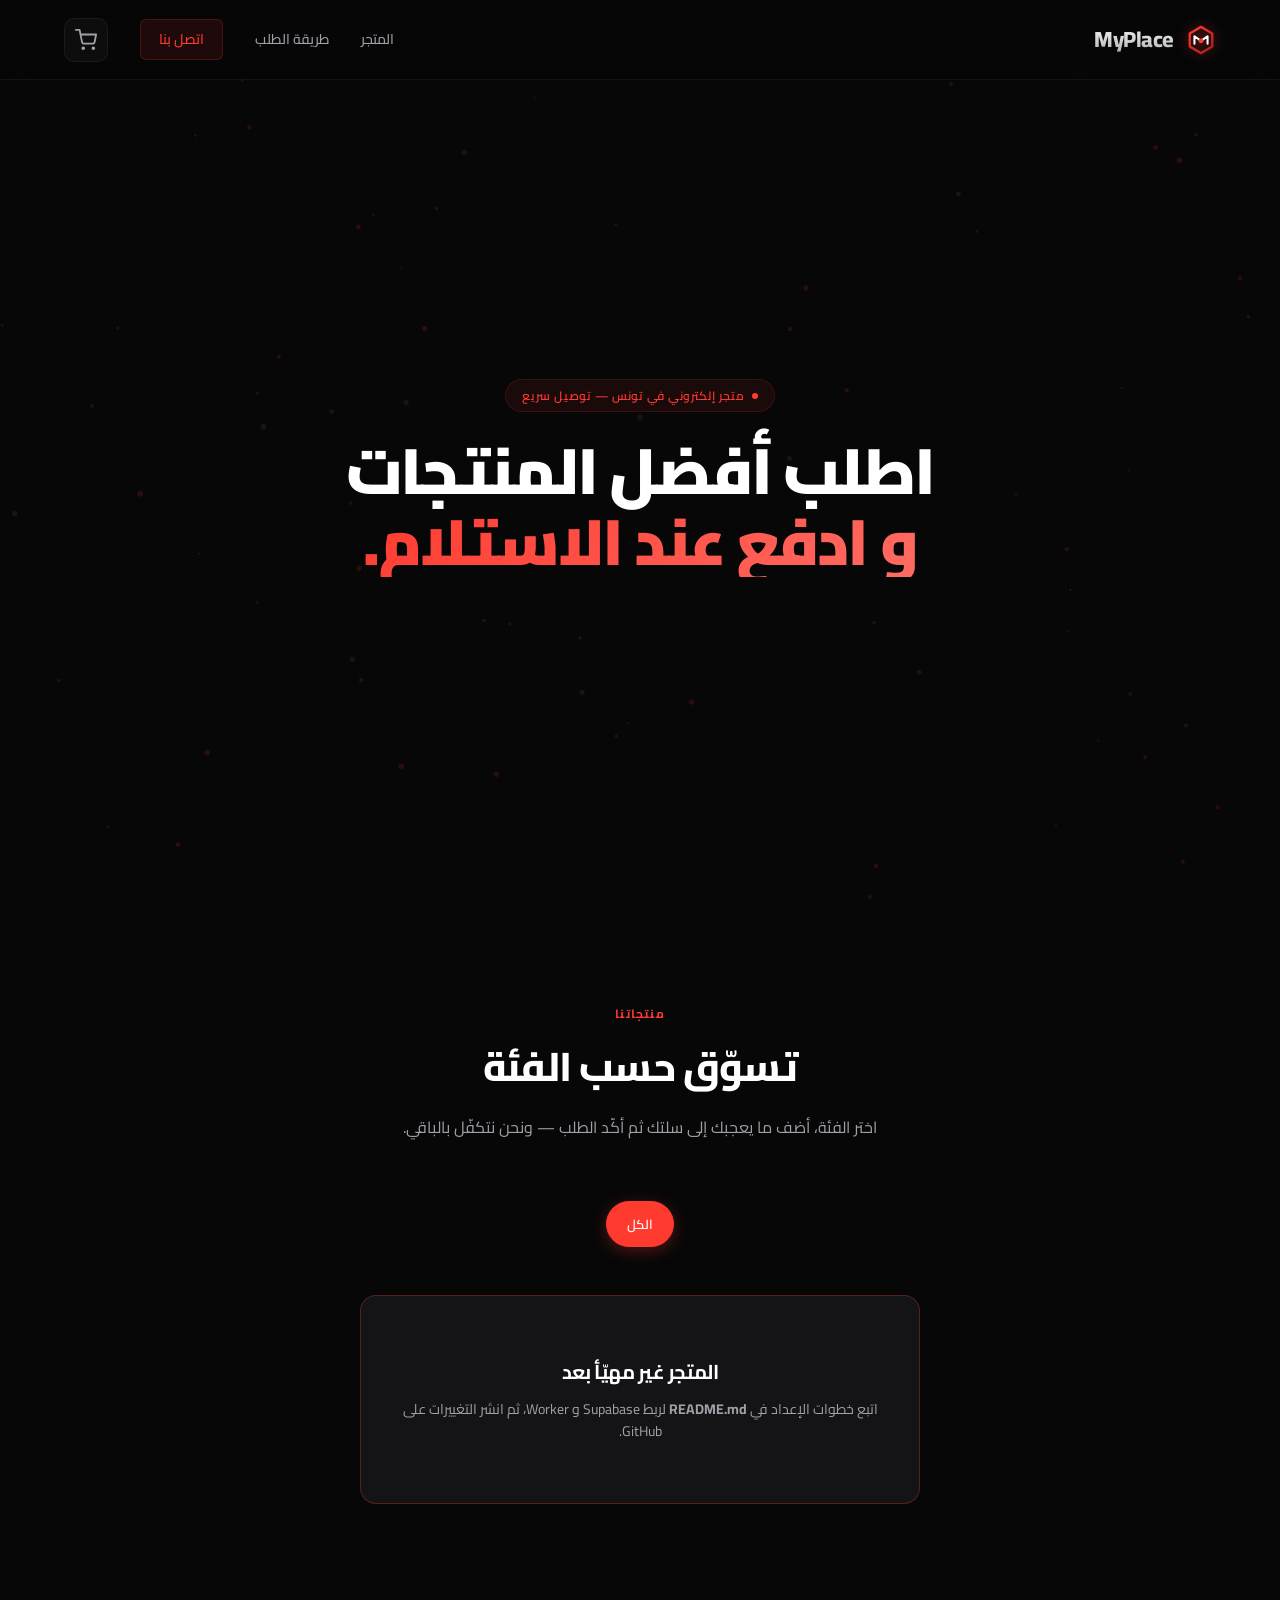
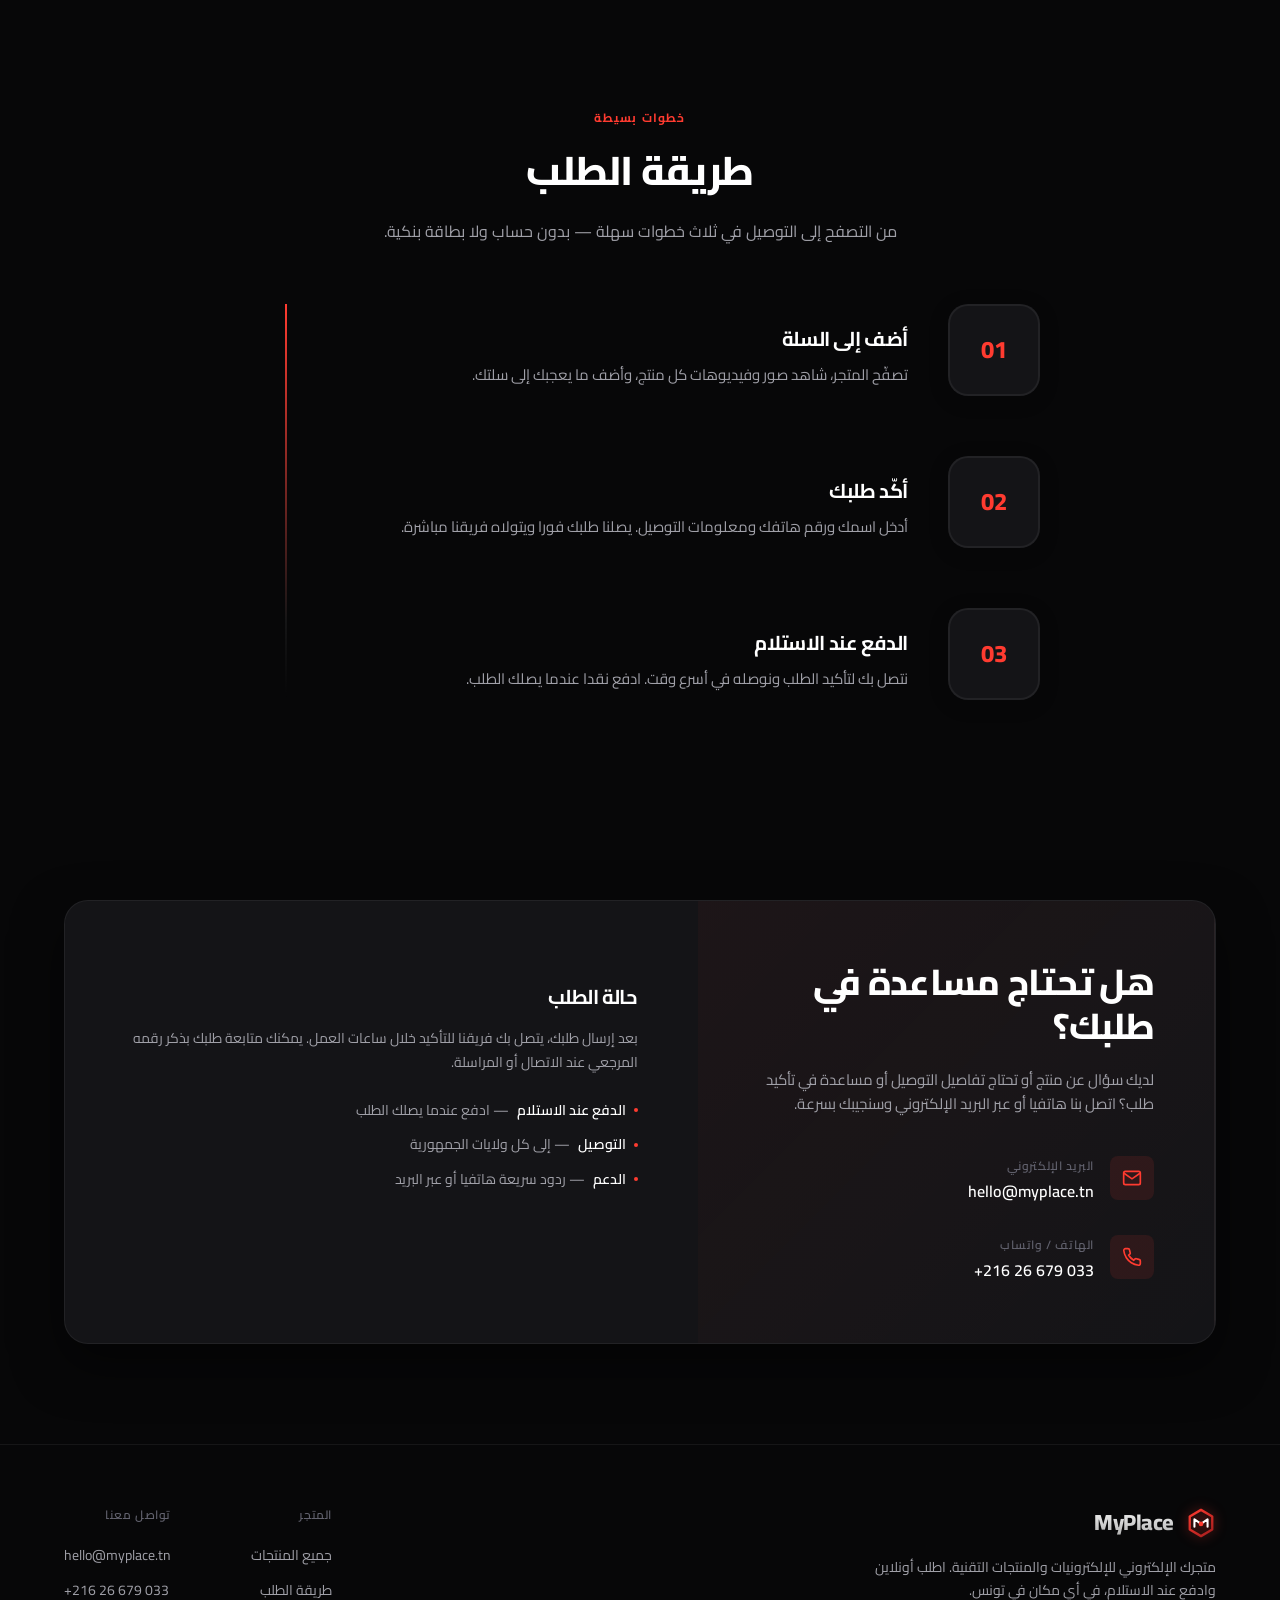
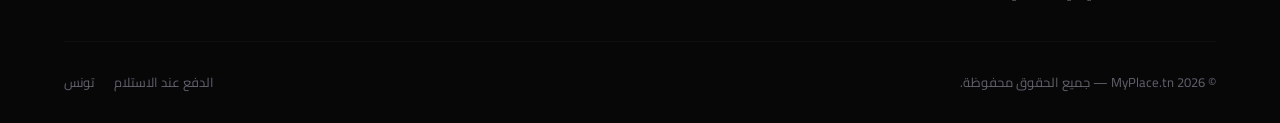
<file: index.html>
<!DOCTYPE html>
<html lang="ar" dir="rtl">

<head>
    <meta charset="UTF-8">
    <meta name="viewport" content="width=device-width, initial-scale=1.0">
    <title>MyPlace | متجر إلكتروني في تونس — الدفع عند الاستلام</title>
    <meta name="description"
        content="تسوّق الإلكترونيات والإكسسوارات والمنتجات التقنية من MyPlace. اطلب أونلاين في دقائق وادفع نقدا عند الاستلام في كل تونس." />
    <meta name="keywords"
        content="متجر اونلاين تونس, شراء اونلاين تونس, الدفع عند الاستلام, MyPlace, منتجات تقنية, كوموند أونلاين, boutique en ligne Tunisie" />
    <meta name="robots" content="index, follow" />
    <link rel="canonical" href="https://myplace.tn/" />

    <meta property="og:title" content="MyPlace — متجر إلكتروني في تونس" />
    <meta property="og:description"
        content="تسوّق الإلكترونيات والإكسسوارات والمنتجات التقنية. اطلب أونلاين وادفع نقدا عند الاستلام في كل تونس." />
    <meta property="og:type" content="website" />
    <meta property="og:url" content="https://myplace.tn/" />
    <meta property="og:image" content="https://myplace.tn/og-image.png" />
    <meta property="og:site_name" content="MyPlace" />
    <meta property="og:locale" content="ar_TN" />
    <meta name="twitter:card" content="summary_large_image" />

    <!-- Google Fonts -->
    <link rel="preconnect" href="https://fonts.googleapis.com">
    <link rel="preconnect" href="https://fonts.gstatic.com" crossorigin>
    <link
        href="https://fonts.googleapis.com/css2?family=Cairo:wght@400;600;700;800;900&display=swap"
        rel="stylesheet">

    <!-- Stylesheets -->
    <link rel="stylesheet" href="style.css">

    <!-- Structured Data: Online Store -->
    <script type="application/ld+json">
    {
        "@context": "https://schema.org",
        "@type": "OnlineStore",
        "name": "MyPlace",
        "url": "https://myplace.tn/",
        "logo": "https://myplace.tn/og-image.png",
        "description": "متجر إلكتروني للإلكترونيات والإكسسوارات والمنتجات التقنية مع الدفع عند الاستلام في تونس.",
        "currenciesAccepted": "TND",
        "paymentAccepted": "الدفع عند الاستلام",
        "address": {
            "@type": "PostalAddress",
            "addressCountry": "TN"
        }
    }
    </script>

    <!-- Runtime configuration (injected at deploy time from GitHub secrets) -->
    <script src="config.js"></script>
</head>

<body>
    <!-- Background Canvas -->
    <canvas id="hero-canvas"></canvas>

    <!-- Navigation -->
    <nav class="navbar" id="navbar">
        <div class="nav-inner">
            <a href="#" class="nav-logo" id="nav-logo">
                <svg class="logo-mark" width="30" height="30" viewBox="0 0 32 32" fill="none"
                    xmlns="http://www.w3.org/2000/svg">
                    <path d="M16 2L28 9V23L16 30L4 23V9L16 2Z" stroke="url(#logo-grad-header)" stroke-width="2.5"
                        stroke-linejoin="round" />
                    <path d="M9 20V12L16 17L23 12V20" stroke="#ffffff" stroke-width="2.2" stroke-linecap="round"
                        stroke-linejoin="round" />
                    <circle cx="16" cy="17" r="2.5" fill="#ff3b30" />
                    <defs>
                        <linearGradient id="logo-grad-header" x1="4" y1="2" x2="28" y2="30"
                            gradientUnits="userSpaceOnUse">
                            <stop stop-color="#ff3b30" />
                            <stop offset="1" stop-color="#a31d1d" />
                        </linearGradient>
                    </defs>
                </svg>
                <span class="logo-text">MyPlace</span>
            </a>

            <div class="nav-links" id="nav-links">
                <a href="#shop" class="nav-link">المتجر</a>
                <a href="#how" class="nav-link">طريقة الطلب</a>
                <a href="#contact" class="nav-link nav-cta">اتصل بنا</a>
                <button class="cart-btn" id="cart-btn" aria-label="فتح السلة">
                    <svg width="22" height="22" viewBox="0 0 24 24" fill="none" stroke="currentColor"
                        stroke-width="2" stroke-linecap="round" stroke-linejoin="round">
                        <circle cx="9" cy="21" r="1"></circle>
                        <circle cx="20" cy="21" r="1"></circle>
                        <path d="M1 1h4l2.68 13.39a2 2 0 0 0 2 1.61h9.72a2 2 0 0 0 2-1.61L23 6H6"></path>
                    </svg>
                    <span class="cart-badge" id="cart-badge">0</span>
                </button>
            </div>

            <button class="nav-hamburger" id="nav-hamburger" aria-label="فتح القائمة" aria-expanded="false">
                <span></span>
                <span></span>
                <span></span>
            </button>
        </div>
        <!-- Mobile Dropdown Menu -->
        <div class="nav-mobile" id="nav-mobile">
            <a href="#shop" class="mobile-link">المتجر</a>
            <a href="#how" class="mobile-link">طريقة الطلب</a>
            <a href="#contact" class="mobile-link mobile-cta">اتصل بنا</a>
            <button class="mobile-link mobile-cart-btn" id="mobile-cart-btn">السلة (0)</button>
        </div>
    </nav>

    <!-- Hero Section -->
    <section class="hero" id="hero">
        <div class="hero-container hero-container-center">
            <div class="hero-content hero-content-center">
                <div class="hero-badge">
                    <span class="badge-dot"></span>
                    <span class="badge-text">متجر إلكتروني في تونس — توصيل سريع</span>
                </div>
                <h1 class="hero-title">
                    اطلب أفضل المنتجات <span class="gradient-text">و ادفع عند الاستلام.</span>
                </h1>
           </div>
        </div>
    </section>

    <!-- Shop Section -->
    <section class="shop" id="shop">
        <div class="container">
            <div class="section-header reveal-on-scroll">
                <span class="section-tag">منتجاتنا</span>
                <h2 class="section-title">تسوّق حسب الفئة</h2>
                <p class="section-desc">اختر الفئة، أضف ما يعجبك إلى سلتك ثم أكّد الطلب — ونحن نتكفّل بالباقي.</p>
            </div>

            <div class="category-chips reveal-on-scroll" id="category-chips">
                <button class="chip active" data-category="all">الكل</button>
            </div>

            <div class="products-grid reveal-on-scroll" id="products-grid">
                <div class="product-skeleton"></div>
                <div class="product-skeleton"></div>
                <div class="product-skeleton"></div>
                <div class="product-skeleton"></div>
                <div class="product-skeleton"></div>
                <div class="product-skeleton"></div>
            </div>

            <div class="shop-empty" id="shop-empty" hidden>
                <h3>لا توجد منتجات</h3>
                <p>منتجات هذه الفئة قادمة قريبا. عد لزيارتنا قريبا.</p>
            </div>

            <div class="setup-banner" id="setup-banner" hidden>
                <h3>المتجر غير مهيّأ بعد</h3>
                <p>اتبع خطوات الإعداد في <strong>README.md</strong> لربط Supabase و Worker،
                    ثم انشر التغييرات على GitHub.</p>
            </div>
        </div>
    </section>

    <!-- How to Order Section -->
    <section class="process" id="how">
        <div class="container">
            <div class="section-header reveal-on-scroll">
                <span class="section-tag">خطوات بسيطة</span>
                <h2 class="section-title">طريقة الطلب</h2>
                <p class="section-desc">من التصفح إلى التوصيل في ثلاث خطوات سهلة — بدون حساب ولا بطاقة بنكية.</p>
            </div>

            <div class="process-timeline reveal-on-scroll">
                <div class="timeline-line"></div>

                <div class="timeline-step">
                    <div class="step-number">01</div>
                    <div class="step-content">
                        <h4 class="step-title">أضف إلى السلة</h4>
                        <p class="step-desc">تصفّح المتجر، شاهد صور وفيديوهات كل منتج، وأضف ما يعجبك إلى سلتك.</p>
                    </div>
                </div>

                <div class="timeline-step">
                    <div class="step-number">02</div>
                    <div class="step-content">
                        <h4 class="step-title">أكّد طلبك</h4>
                        <p class="step-desc">أدخل اسمك ورقم هاتفك ومعلومات التوصيل. يصلنا طلبك فورا ويتولاه فريقنا مباشرة.</p>
                    </div>
                </div>

                <div class="timeline-step">
                    <div class="step-number">03</div>
                    <div class="step-content">
                        <h4 class="step-title">الدفع عند الاستلام</h4>
                        <p class="step-desc">نتصل بك لتأكيد الطلب ونوصله في أسرع وقت. ادفع نقدا عندما يصلك الطلب.</p>
                    </div>
                </div>
            </div>
        </div>
    </section>

    <!-- Contact Section -->
    <section class="contact" id="contact">
        <div class="container">
            <div class="contact-card reveal-on-scroll">
                <div class="contact-grid">
                    <div class="contact-info">
                        <h2 class="contact-title">هل تحتاج مساعدة في طلبك؟</h2>
                        <p class="contact-sub">لديك سؤال عن منتج أو تحتاج تفاصيل التوصيل أو مساعدة في تأكيد طلب؟ اتصل بنا هاتفيا أو عبر البريد الإلكتروني وسنجيبك بسرعة.</p>

                        <div class="info-list">
                            <div class="info-item">
                                <div class="info-icon">
                                    <svg width="20" height="20" viewBox="0 0 24 24" fill="none" stroke="currentColor"
                                        stroke-width="2">
                                        <path
                                            d="M4 4h16c1.1 0 2 .9 2 2v12c0 1.1-.9 2-2 2H4c-1.1 0-2-.9-2-2V6c0-1.1.9-2 2-2z">
                                        </path>
                                        <polyline points="22,6 12,13 2,6"></polyline>
                                    </svg>
                                </div>
                                <div class="info-text">
                                    <span class="info-label">البريد الإلكتروني</span>
                                    <a href="mailto:hello@myplace.tn" class="info-link" dir="ltr">hello@myplace.tn</a>
                                </div>
                            </div>
                            <div class="info-item">
                                <div class="info-icon">
                                    <svg width="20" height="20" viewBox="0 0 24 24" fill="none" stroke="currentColor"
                                        stroke-width="2">
                                        <path
                                            d="M22 16.92v3a2 2 0 0 1-2.18 2 19.79 19.79 0 0 1-8.63-3.07 19.5 19.5 0 0 1-6-6 19.79 19.79 0 0 1-3.07-8.67A2 2 0 0 1 4.11 2h3a2 2 0 0 1 2 1.72c.127.96.361 1.903.7 2.81a2 2 0 0 1-.45 2.11L8.09 9.91a16 16 0 0 0 6 6l1.27-1.27a2 2 0 0 1 2.11-.45c.907.339 1.85.573 2.81.7A2 2 0 0 1 22 16.92z">
                                        </path>
                                    </svg>
                                </div>
                                <div class="info-text">
                                    <span class="info-label">الهاتف / واتساب</span>
                                    <a href="tel:+21626679033" class="info-link" dir="ltr">+216 26 679 033</a>
                                </div>
                            </div>
                        </div>
                    </div>

                    <div class="contact-form-wrapper">
                        <div class="contact-side-note">
                            <h3>حالة الطلب</h3>
                            <p>بعد إرسال طلبك، يتصل بك فريقنا للتأكيد خلال ساعات العمل.
                                يمكنك متابعة طلبك بذكر رقمه المرجعي عند الاتصال أو المراسلة.</p>
                            <ul>
                                <li><span>الدفع عند الاستلام</span> — ادفع عندما يصلك الطلب</li>
                                <li><span>التوصيل</span> — إلى كل ولايات الجمهورية</li>
                                <li><span>الدعم</span> — ردود سريعة هاتفيا أو عبر البريد</li>
                            </ul>
                        </div>
                    </div>
                </div>
            </div>
        </div>
    </section>

    <!-- Footer -->
    <footer class="footer">
        <div class="container">
            <div class="footer-grid">
                <div class="footer-brand">
                    <a href="#" class="nav-logo">
                        <svg class="logo-mark" width="30" height="30" viewBox="0 0 32 32" fill="none"
                            xmlns="http://www.w3.org/2000/svg">
                            <path d="M16 2L28 9V23L16 30L4 23V9L16 2Z" stroke="url(#logo-grad-footer)"
                                stroke-width="2.5" stroke-linejoin="round" />
                            <path d="M9 20V12L16 17L23 12V20" stroke="#ffffff" stroke-width="2.2" stroke-linecap="round"
                                stroke-linejoin="round" />
                            <circle cx="16" cy="17" r="2.5" fill="#ff3b30" />
                            <defs>
                                <linearGradient id="logo-grad-footer" x1="4" y1="2" x2="28" y2="30"
                                    gradientUnits="userSpaceOnUse">
                                    <stop stop-color="#ff3b30" />
                                    <stop offset="1" stop-color="#a31d1d" />
                                </linearGradient>
                            </defs>
                        </svg>
                        <span class="logo-text">MyPlace</span>
                    </a>
                    <p class="footer-tagline">متجرك الإلكتروني للإلكترونيات والمنتجات التقنية.
                        اطلب أونلاين وادفع عند الاستلام، في أي مكان في تونس.</p>
                </div>
                <div class="footer-nav">
                    <div class="footer-nav-col">
                        <h4>المتجر</h4>
                        <a href="#shop">جميع المنتجات</a>
                        <a href="#how">طريقة الطلب</a>
                    </div>
                    <div class="footer-nav-col">
                        <h4>تواصل معنا</h4>
                        <a href="mailto:hello@myplace.tn" dir="ltr">hello@myplace.tn</a>
                        <a href="tel:+21626679033" dir="ltr">+216 26 679 033</a>
                    </div>
                </div>
            </div>

            <div class="footer-bottom">
                <p>&copy; 2026 MyPlace.tn — جميع الحقوق محفوظة.</p>
                <div class="footer-bottom-links">
                    <span>الدفع عند الاستلام</span>
                    <span>تونس</span>
                </div>
            </div>
        </div>
    </footer>

    <!-- Cart Drawer -->
    <div class="cart-overlay" id="cart-overlay"></div>
    <aside class="cart-drawer" id="cart-drawer" aria-label="سلة المشتريات">
        <div class="cart-header">
            <h3>سلتك</h3>
            <button class="cart-close" id="cart-close" aria-label="إغلاق السلة">×</button>
        </div>

        <div class="cart-body" id="cart-body">
            <div class="cart-empty" id="cart-empty">
                <p>سلتك فارغة.</p>
                <a href="#shop" class="btn-primary" id="cart-empty-shop">تصفّح المنتجات</a>
            </div>
            <div class="cart-items" id="cart-items"></div>
        </div>

        <div class="cart-footer" id="cart-footer" hidden>
            <div class="cart-total-row">
                <span>الإجمالي</span>
                <span class="cart-total" id="cart-total" dir="ltr">0 DT</span>
            </div>
            <button class="btn-primary cart-checkout-btn" id="cart-checkout-btn">إتمام الطلب</button>
        </div>

        <!-- Checkout Form -->
        <div class="checkout" id="checkout" hidden>
            <div class="checkout-head">
                <button class="checkout-back" id="checkout-back">عودة إلى السلة →</button>
                <h3>تفاصيل التوصيل</h3>
            </div>
            <form class="checkout-form" id="checkout-form">
                <div class="form-group">
                    <label for="c-name" class="form-label">الاسم الكامل</label>
                    <input type="text" id="c-name" name="customer_name" class="form-input"
                        placeholder="مثال: أحمد بن علي" required>
                </div>
                <div class="form-group">
                    <label for="c-phone" class="form-label">رقم الهاتف</label>
                    <input type="tel" id="c-phone" name="phone" class="form-input" dir="ltr"
                        placeholder="+216 20 123 456" required>
                </div>
                <div class="form-group">
                    <label for="c-city" class="form-label">المدينة</label>
                    <select id="c-city" name="city" class="form-input form-select" required>
                        <option value="">اختر مدينتك</option>
                        <option value="تونس">تونس</option>
                        <option value="أريانة">أريانة</option>
                        <option value="بن عروس">بن عروس</option>
                        <option value="منوبة">منوبة</option>
                        <option value="نابل">نابل</option>
                        <option value="بنزرت">بنزرت</option>
                        <option value="زغوان">زغوان</option>
                        <option value="باجة">باجة</option>
                        <option value="جندوبة">جندوبة</option>
                        <option value="الكاف">الكاف</option>
                        <option value="سليانة">سليانة</option>
                        <option value="سوسة">سوسة</option>
                        <option value="المنستير">المنستير</option>
                        <option value="المهدية">المهدية</option>
                        <option value="القيروان">القيروان</option>
                        <option value="صفاقس">صفاقس</option>
                        <option value="قابس">قابس</option>
                        <option value="مدنين">مدنين</option>
                        <option value="تطاوين">تطاوين</option>
                        <option value="قبلي">قبلي</option>
                        <option value="توزر">توزر</option>
                        <option value="قفصة">قفصة</option>
                        <option value="القصرين">القصرين</option>
                        <option value="سيدي بوزيد">سيدي بوزيد</option>
                    </select>
                </div>
                <div class="form-group">
                    <label for="c-address" class="form-label">عنوان التوصيل</label>
                    <textarea id="c-address" name="address" rows="2" class="form-input form-textarea"
                        placeholder="الشارع، العمارة، الحي أو أي ملاحظات للتوصيل..." required></textarea>
                </div>
                <div class="form-group">
                    <label for="c-notes" class="form-label">ملاحظات (اختياري)</label>
                    <textarea id="c-notes" name="notes" rows="2" class="form-input form-textarea"
                        placeholder="هل هناك ما يجب أن نعرفه؟"></textarea>
                </div>
                <p class="checkout-total-line">الإجمالي: <strong id="checkout-total" dir="ltr">0 DT</strong> — الدفع عند الاستلام</p>
                <button type="submit" class="form-submit-btn" id="checkout-submit">
                    <span>أكّد الطلب</span>
                </button>
                <p class="checkout-error" id="checkout-error"></p>
            </form>
            <div class="checkout-success" id="checkout-success" hidden>
                <div class="success-icon">
                    <svg width="24" height="24" viewBox="0 0 24 24" fill="none" stroke="currentColor" stroke-width="3">
                        <polyline points="20 6 9 17 4 12"></polyline>
                    </svg>
                </div>
                <h3>تم استلام طلبك!</h3>
                <p>شكرا لتسوقك مع MyPlace. سيتصل بك فريقنا قريبا لتأكيد طلبك.
                    يُرجى إبقاء هاتفك قريبا.</p>
                <button class="btn-success-reset" id="checkout-done">مواصلة التسوق</button>
            </div>
        </div>
    </aside>

    <script src="app.js"></script>
</body>

</html>
</file>
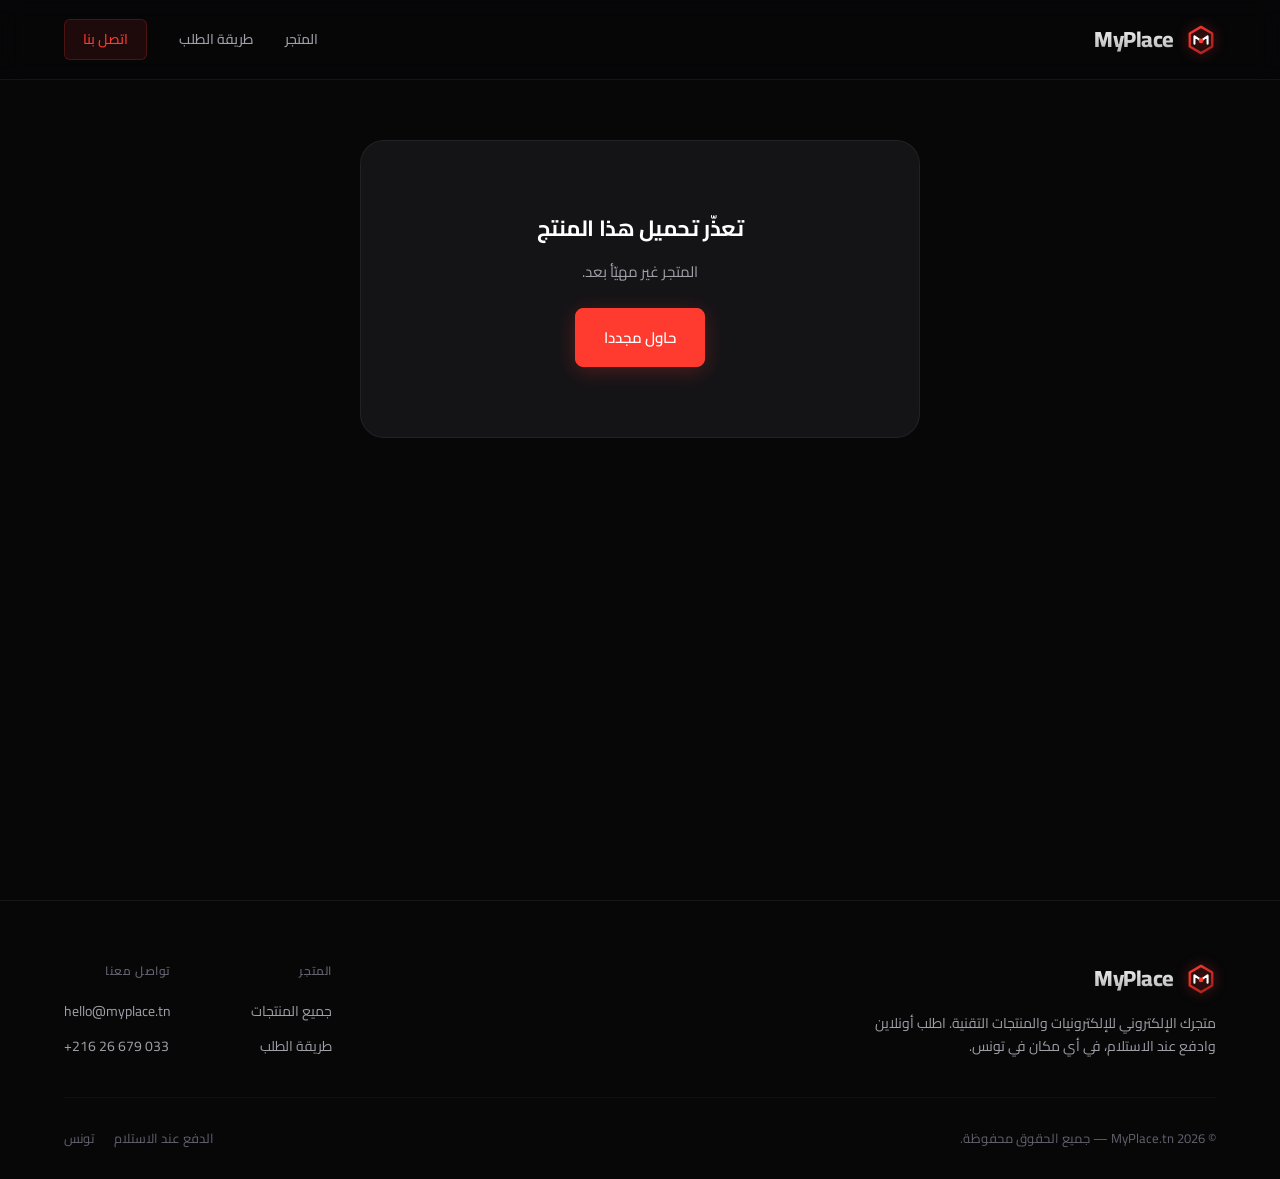
<file: product.html>
<!DOCTYPE html>
<html lang="ar" dir="rtl">

<head>
    <meta charset="UTF-8">
    <meta name="viewport" content="width=device-width, initial-scale=1.0">
    <title>MyPlace | متجر إلكتروني في تونس</title>
    <meta name="description" content="اطلب هذا المنتج أونلاين من MyPlace وادفع نقدا عند الاستلام في كل تونس." />
    <meta name="robots" content="index, follow" />
    <link rel="canonical" href="https://myplace.tn/product.html" id="pd-canonical" />

    <meta property="og:title" content="MyPlace — متجر إلكتروني في تونس" id="pd-og-title" />
    <meta property="og:description" content="اطلب أونلاين وادفع نقدا عند الاستلام في كل تونس." id="pd-og-desc" />
    <meta property="og:type" content="product" />
    <meta property="og:url" content="https://myplace.tn/" id="pd-og-url" />
    <meta property="og:image" content="https://myplace.tn/og-image.png" id="pd-og-image" />
    <meta property="og:site_name" content="MyPlace" />
    <meta property="og:locale" content="ar_TN" />
    <meta name="twitter:card" content="summary_large_image" />
    <meta name="twitter:title" content="MyPlace — متجر إلكتروني في تونس" id="pd-tw-title" />
    <meta name="twitter:description" content="اطلب أونلاين وادفع نقدا عند الاستلام في كل تونس." id="pd-tw-desc" />
    <meta name="twitter:image" content="https://myplace.tn/og-image.png" id="pd-tw-image" />

    <!-- Google Fonts -->
    <link rel="preconnect" href="https://fonts.googleapis.com">
    <link rel="preconnect" href="https://fonts.gstatic.com" crossorigin>
    <link
        href="https://fonts.googleapis.com/css2?family=Cairo:wght@400;600;700;800;900&display=swap"
        rel="stylesheet">

    <!-- Stylesheets -->
    <link rel="stylesheet" href="/style.css">
</head>

<body>
    <!-- Background Canvas -->
    <canvas id="hero-canvas"></canvas>

    <!-- Navigation -->
    <nav class="navbar scrolled" id="navbar">
        <div class="nav-inner">
            <a href="/" class="nav-logo">
                <svg class="logo-mark" width="30" height="30" viewBox="0 0 32 32" fill="none"
                    xmlns="http://www.w3.org/2000/svg">
                    <path d="M16 2L28 9V23L16 30L4 23V9L16 2Z" stroke="url(#logo-grad-header)" stroke-width="2.5"
                        stroke-linejoin="round" />
                    <path d="M9 20V12L16 17L23 12V20" stroke="#ffffff" stroke-width="2.2" stroke-linecap="round"
                        stroke-linejoin="round" />
                    <circle cx="16" cy="17" r="2.5" fill="#ff3b30" />
                    <defs>
                        <linearGradient id="logo-grad-header" x1="4" y1="2" x2="28" y2="30"
                            gradientUnits="userSpaceOnUse">
                            <stop stop-color="#ff3b30" />
                            <stop offset="1" stop-color="#a31d1d" />
                        </linearGradient>
                    </defs>
                </svg>
                <span class="logo-text">MyPlace</span>
            </a>

            <div class="nav-links" id="nav-links">
                <a href="/#shop" class="nav-link">المتجر</a>
                <a href="/#how" class="nav-link">طريقة الطلب</a>
                <a href="/#contact" class="nav-link nav-cta">اتصل بنا</a>
            </div>

            <button class="nav-hamburger" id="nav-hamburger" aria-label="فتح القائمة" aria-expanded="false">
                <span></span>
                <span></span>
                <span></span>
            </button>
        </div>
        <!-- Mobile Dropdown Menu -->
        <div class="nav-mobile" id="nav-mobile">
            <a href="/#shop" class="mobile-link">المتجر</a>
            <a href="/#how" class="mobile-link">طريقة الطلب</a>
            <a href="/#contact" class="mobile-link mobile-cta">اتصل بنا</a>
        </div>
    </nav>

    <!-- Product Section -->
    <section class="pd-section">
        <div class="container">

            <div class="pd-state" id="pd-loading">
                <div class="product-skeleton"></div>
                <div class="product-skeleton"></div>
                <div class="product-skeleton"></div>
            </div>

            <div class="pd-state pd-message" id="pd-notfound" hidden>
                <h3>المنتج غير موجود</h3>
                <p>ربما تم حذف هذا المنتج أو أن الرابط غير صحيح.</p>
                <a href="/#shop" class="btn-primary">
                    <span>تصفّح المنتجات</span>
                </a>
            </div>

            <div class="pd-state pd-message" id="pd-error-state" hidden>
                <h3>تعذّر تحميل هذا المنتج</h3>
                <p id="pd-error-message">حدث خطأ أثناء تحميل هذا المنتج.</p>
                <button class="btn-primary" id="pd-retry">
                    <span>حاول مجددا</span>
                </button>
            </div>

            <article class="pd-card reveal-on-scroll revealed" id="pd-product" hidden>
                <div class="pd-grid">
                    <div class="pd-media">
                        <div class="pd-stage" id="pd-stage"></div>
                        <div class="lightbox-tabs" id="pd-tabs"></div>
                        <div class="lightbox-thumbs" id="pd-thumbs"></div>
                    </div>

                    <div class="pd-info">
                        <span class="lightbox-category" id="pd-category"></span>
                        <h1 class="lightbox-name" id="pd-name"></h1>
                        <p class="lightbox-desc" id="pd-desc"></p>
                        <div class="lightbox-price-row">
                            <span class="lightbox-price" id="pd-price" dir="ltr"></span>
                            <span class="stock-label" id="pd-stock"></span>
                        </div>

                        <div class="cart-qty pd-qty" id="pd-qty-row">
                            <button class="qty-btn" id="pd-qty-minus" aria-label="إنقاص الكمية">−</button>
                            <span class="qty-val" id="pd-qty">1</span>
                            <button class="qty-btn" id="pd-qty-plus" aria-label="زيادة الكمية">+</button>
                        </div>

                        <!-- Direct Order Form -->
                        <div class="pd-order" id="pd-order-card">
                            <form class="checkout-form" id="pd-order-form">
                                <div class="form-group">
                                    <label for="p-name" class="form-label">الاسم الكامل</label>
                                    <input type="text" id="p-name" name="customer_name" class="form-input"
                                        placeholder="مثال: أحمد بن علي" required>
                                </div>
                                <div class="form-group">
                                    <label for="p-phone" class="form-label">رقم الهاتف</label>
                                    <input type="tel" id="p-phone" name="phone" class="form-input" dir="ltr"
                                        placeholder="+216 20 123 456" required>
                                </div>
                                <div class="form-group">
                                    <label for="p-city" class="form-label">المدينة</label>
                                    <select id="p-city" name="city" class="form-input form-select" required>
                                        <option value="">اختر مدينتك</option>
                                        <option value="تونس">تونس</option>
                                        <option value="أريانة">أريانة</option>
                                        <option value="بن عروس">بن عروس</option>
                                        <option value="منوبة">منوبة</option>
                                        <option value="نابل">نابل</option>
                                        <option value="بنزرت">بنزرت</option>
                                        <option value="زغوان">زغوان</option>
                                        <option value="باجة">باجة</option>
                                        <option value="جندوبة">جندوبة</option>
                                        <option value="الكاف">الكاف</option>
                                        <option value="سليانة">سليانة</option>
                                        <option value="سوسة">سوسة</option>
                                        <option value="المنستير">المنستير</option>
                                        <option value="المهدية">المهدية</option>
                                        <option value="القيروان">القيروان</option>
                                        <option value="صفاقس">صفاقس</option>
                                        <option value="قابس">قابس</option>
                                        <option value="مدنين">مدنين</option>
                                        <option value="تطاوين">تطاوين</option>
                                        <option value="قبلي">قبلي</option>
                                        <option value="توزر">توزر</option>
                                        <option value="قفصة">قفصة</option>
                                        <option value="القصرين">القصرين</option>
                                        <option value="سيدي بوزيد">سيدي بوزيد</option>
                                    </select>
                                </div>
                                <div class="form-group">
                                    <label for="p-address" class="form-label">عنوان التوصيل</label>
                                    <textarea id="p-address" name="address" rows="2" class="form-input form-textarea"
                                        placeholder="الشارع، العمارة، الحي أو أي ملاحظات للتوصيل..." required></textarea>
                                </div>
                                <div class="form-group">
                                    <label for="p-notes" class="form-label">ملاحظات (اختياري)</label>
                                    <textarea id="p-notes" name="notes" rows="2" class="form-input form-textarea"
                                        placeholder="هل هناك ما يجب أن نعرفه؟"></textarea>
                                </div>
                                <p class="checkout-total-line">الإجمالي: <strong id="pd-total" dir="ltr">0 DT</strong> — الدفع عند الاستلام</p>
                                <button type="submit" class="form-submit-btn" id="pd-submit">
                                    <span>اطلب الآن — الدفع عند الاستلام</span>
                                </button>
                                <p class="checkout-error" id="pd-form-error"></p>
                            </form>

                            <div class="checkout-success" id="pd-success" hidden>
                                <div class="success-icon">
                                    <svg width="24" height="24" viewBox="0 0 24 24" fill="none" stroke="currentColor"
                                        stroke-width="3">
                                        <polyline points="20 6 9 17 4 12"></polyline>
                                    </svg>
                                </div>
                                <h3>تم استلام طلبك!</h3>
                                <p>شكرا لتسوقك مع MyPlace. سيتصل بك فريقنا قريبا لتأكيد طلبك.
                                    يُرجى إبقاء هاتفك قريبا.</p>
                                <p class="pd-ref" id="pd-order-ref"></p>
                                <button class="btn-success-reset" id="pd-done">مواصلة التسوق</button>
                            </div>
                        </div>

                        <ul class="pd-perks">
                            <li>الدفع عند الاستلام — ادفع عندما يصلك الطلب</li>
                            <li>توصيل سريع إلى كل ولايات الجمهورية</li>
                            <li>نتصل بك لتأكيد كل طلب</li>
                        </ul>
                    </div>
                </div>
            </article>
        </div>
    </section>

    <!-- Footer -->
    <footer class="footer">
        <div class="container">
            <div class="footer-grid">
                <div class="footer-brand">
                    <a href="/" class="nav-logo">
                        <svg class="logo-mark" width="30" height="30" viewBox="0 0 32 32" fill="none"
                            xmlns="http://www.w3.org/2000/svg">
                            <path d="M16 2L28 9V23L16 30L4 23V9L16 2Z" stroke="url(#logo-grad-footer)"
                                stroke-width="2.5" stroke-linejoin="round" />
                            <path d="M9 20V12L16 17L23 12V20" stroke="#ffffff" stroke-width="2.2" stroke-linecap="round"
                                stroke-linejoin="round" />
                            <circle cx="16" cy="17" r="2.5" fill="#ff3b30" />
                            <defs>
                                <linearGradient id="logo-grad-footer" x1="4" y1="2" x2="28" y2="30"
                                    gradientUnits="userSpaceOnUse">
                                    <stop stop-color="#ff3b30" />
                                    <stop offset="1" stop-color="#a31d1d" />
                                </linearGradient>
                            </defs>
                        </svg>
                        <span class="logo-text">MyPlace</span>
                    </a>
                    <p class="footer-tagline">متجرك الإلكتروني للإلكترونيات والمنتجات التقنية.
                        اطلب أونلاين وادفع عند الاستلام، في أي مكان في تونس.</p>
                </div>
                <div class="footer-nav">
                    <div class="footer-nav-col">
                        <h4>المتجر</h4>
                        <a href="/#shop">جميع المنتجات</a>
                        <a href="/#how">طريقة الطلب</a>
                    </div>
                    <div class="footer-nav-col">
                        <h4>تواصل معنا</h4>
                        <a href="mailto:hello@myplace.tn" dir="ltr">hello@myplace.tn</a>
                        <a href="tel:+21626679033" dir="ltr">+216 26 679 033</a>
                    </div>
                </div>
            </div>

            <div class="footer-bottom">
                <p>&copy; 2026 MyPlace.tn — جميع الحقوق محفوظة.</p>
                <div class="footer-bottom-links">
                    <span>الدفع عند الاستلام</span>
                    <span>تونس</span>
                </div>
            </div>
        </div>
    </footer>

    <!-- Runtime configuration (injected at deploy time from GitHub secrets) -->
    <script src="/config.js"></script>
    <script src="/product.js"></script>
</body>

</html>
</file>
<file: style.css>
/* ==========================================================================
   MYPLACE.TN BRAND DESIGN SYSTEM & GLOBAL STYLES
   ========================================================================== */

:root {
    /* Color Palette */
    --bg-darker: #070708;
    --bg-dark: #0d0d0f;
    --bg-card: #141417;
    --bg-card-hover: #19191d;
    --border-color: rgba(255, 255, 255, 0.06);
    --border-color-hover: rgba(255, 59, 48, 0.3);
    
    --text-primary: #ffffff;
    --text-secondary: #a0a0a8;
    --text-muted: #62626e;
    
    --brand-primary: #ff3b30; /* Vibrant Red */
    --brand-primary-hover: #e03126;
    --brand-glow: rgba(255, 59, 48, 0.15);
    --brand-gradient: linear-gradient(135deg, #ff3b30 0%, #ff6b62 100%);
    --dark-gradient: linear-gradient(180deg, var(--bg-darker) 0%, var(--bg-dark) 100%);
    --card-glow-gradient: radial-gradient(600px circle at var(--mouse-x, 0) var(--mouse-y, 0), rgba(255, 59, 48, 0.08), transparent 40%);
    
    /* Layout & Spacing */
    --container-width: 1200px;
    --nav-height: 80px;
    
    /* Fonts */
    --font-headings: 'Cairo', -apple-system, BlinkMacSystemFont, "Segoe UI", Roboto, sans-serif;
    --font-body: 'Cairo', -apple-system, BlinkMacSystemFont, "Segoe UI", Roboto, sans-serif;
    
    /* Transition */
    --transition-smooth: all 0.4s cubic-bezier(0.16, 1, 0.3, 1);
    --transition-fast: all 0.2s ease;
}

/* Base Reset */
*, *::before, *::after {
    box-sizing: border-box;
    margin: 0;
    padding: 0;
}

html {
    scroll-behavior: smooth;
    font-size: 16px;
    background-color: var(--bg-darker);
}

body {
    font-family: var(--font-body);
    background-color: var(--bg-darker);
    color: var(--text-primary);
    line-height: 1.6;
    overflow-x: hidden;
    -webkit-font-smoothing: antialiased;
}

/* Ensure elements using the HTML "hidden" attribute are actually hidden.
   Some browsers' user-agent rules set [hidden] { display: none } but author
   styles can accidentally override that. This rule restores the expected
   behavior and prevents UI elements (lightbox, checkout success, etc.) from
   appearing when they should be hidden. */
[hidden] {
    display: none !important;
}

/* Interactive Background Canvas */
#hero-canvas {
    position: fixed;
    top: 0;
    left: 0;
    width: 100vw;
    height: 100vh;
    z-index: 0;
    pointer-events: none;
    opacity: 0.4;
}

/* Layout Utilities */
.container {
    width: 100%;
    max-width: var(--container-width);
    margin: 0 auto;
    padding: 0 24px;
    position: relative;
    z-index: 2;
}

/* Typography Utilities */
h1, h2, h3, h4, h5, h6 {
    font-family: var(--font-headings);
    font-weight: 700;
    letter-spacing: -0.02em;
}

.gradient-text {
    background: var(--brand-gradient);
    -webkit-background-clip: text;
    -webkit-text-fill-color: transparent;
    background-clip: text;
    display: inline-block;
}

/* Button System */
.btn-primary, .btn-ghost {
    font-family: var(--font-headings);
    font-weight: 600;
    font-size: 15px;
    padding: 14px 28px;
    border-radius: 8px;
    text-decoration: none;
    display: inline-flex;
    align-items: center;
    justify-content: center;
    gap: 8px;
    transition: var(--transition-smooth);
    cursor: pointer;
}

.btn-primary {
    background: var(--brand-primary);
    color: #ffffff;
    border: 1px solid var(--brand-primary);
    box-shadow: 0 4px 20px rgba(255, 59, 48, 0.25);
}

.btn-primary:hover {
    background: var(--brand-primary-hover);
    border-color: var(--brand-primary-hover);
    transform: translateY(-2px);
    box-shadow: 0 6px 24px rgba(255, 59, 48, 0.4);
}

.btn-ghost {
    background: rgba(255, 255, 255, 0.03);
    color: var(--text-primary);
    border: 1px solid var(--border-color);
}

.btn-ghost:hover {
    background: rgba(255, 255, 255, 0.08);
    border-color: rgba(255, 255, 255, 0.2);
    transform: translateY(-2px);
}

/* ==========================================================================
   NAVIGATION
   ========================================================================== */

.navbar {
    position: fixed;
    top: 0;
    left: 0;
    width: 100%;
    height: var(--nav-height);
    background: rgba(7, 7, 8, 0.7);
    backdrop-filter: blur(12px);
    -webkit-backdrop-filter: blur(12px);
    border-bottom: 1px solid var(--border-color);
    z-index: 1000;
    transition: var(--transition-smooth);
}

.navbar.scrolled {
    height: 70px;
    background: rgba(7, 7, 8, 0.9);
    border-bottom-color: rgba(255, 59, 48, 0.15);
    box-shadow: 0 10px 30px rgba(0, 0, 0, 0.5);
}

.nav-inner {
    max-width: var(--container-width);
    height: 100%;
    margin: 0 auto;
    padding: 0 24px;
    display: flex;
    align-items: center;
    justify-content: space-between;
}

.nav-logo {
    display: flex;
    align-items: center;
    gap: 12px;
    font-family: var(--font-headings);
    font-weight: 800;
    font-size: 22px;
    color: var(--text-primary);
    text-decoration: none;
    letter-spacing: -0.02em;
    transition: var(--transition-smooth);
}

.nav-logo:hover {
    opacity: 0.95;
}

.logo-mark {
    filter: drop-shadow(0 0 6px rgba(255, 59, 48, 0.5));
    transition: transform 0.4s cubic-bezier(0.16, 1, 0.3, 1);
}

.nav-logo:hover .logo-mark {
    transform: rotate(6deg) scale(1.05);
}

.logo-text {
    font-weight: 800;
    background: linear-gradient(180deg, #ffffff 0%, #a8a8a8 100%);
    -webkit-background-clip: text;
    -webkit-text-fill-color: transparent;
    background-clip: text;
}

.nav-links {
    display: flex;
    align-items: center;
    gap: 32px;
}

.nav-link {
    color: var(--text-secondary);
    text-decoration: none;
    font-size: 14px;
    font-weight: 500;
    transition: var(--transition-fast);
    position: relative;
    padding: 8px 0;
}

.nav-link:hover {
    color: var(--text-primary);
}

.nav-link::after {
    content: '';
    position: absolute;
    bottom: 0;
    left: 0;
    width: 0;
    height: 2px;
    background-color: var(--brand-primary);
    transition: var(--transition-fast);
}

.nav-link:hover::after {
    width: 100%;
}

.nav-cta {
    background: rgba(255, 59, 48, 0.1);
    color: var(--brand-primary);
    border: 1px solid rgba(255, 59, 48, 0.2);
    padding: 8px 18px;
    border-radius: 6px;
}

.nav-cta:hover {
    background: var(--brand-primary);
    color: #ffffff;
    border-color: var(--brand-primary);
}

.nav-cta::after {
    display: none;
}

/* Hamburger */
.nav-hamburger {
    display: none;
    background: none;
    border: none;
    cursor: pointer;
    flex-direction: column;
    gap: 6px;
    z-index: 1010;
}

.nav-hamburger span {
    display: block;
    width: 24px;
    height: 2px;
    background-color: var(--text-primary);
    transition: var(--transition-fast);
}

.nav-hamburger.active span:nth-child(1) {
    transform: translateY(8px) rotate(45deg);
}

.nav-hamburger.active span:nth-child(2) {
    opacity: 0;
}

.nav-hamburger.active span:nth-child(3) {
    transform: translateY(-8px) rotate(-45deg);
}

/* Mobile Dropdown */
.nav-mobile {
    position: fixed;
    top: var(--nav-height);
    left: 0;
    width: 100%;
    background: rgba(7, 7, 8, 0.95);
    backdrop-filter: blur(20px);
    border-bottom: 1px solid var(--border-color);
    padding: 24px;
    display: none;
    flex-direction: column;
    gap: 18px;
    transform: translateY(-120%);
    transition: var(--transition-smooth);
    z-index: 999;
}

.nav-mobile.active {
    transform: translateY(0);
}

.mobile-link {
    color: var(--text-secondary);
    text-decoration: none;
    font-size: 18px;
    font-weight: 500;
    padding: 8px 0;
    border-bottom: 1px solid rgba(255, 255, 255, 0.03);
}

.mobile-cta {
    background: var(--brand-primary);
    color: #ffffff;
    text-align: center;
    border-radius: 8px;
    padding: 12px;
    margin-top: 10px;
    font-weight: 600;
}

/* ==========================================================================
   HERO SECTION
   ========================================================================== */

.hero {
    min-height: 100vh;
    display: flex;
    align-items: center;
    padding-top: var(--nav-height);
    position: relative;
    overflow: hidden;
}

.hero-container {
    max-width: var(--container-width);
    margin: 0 auto;
    padding: 60px 24px;
    display: grid;
    grid-template-columns: 1.2fr 0.8fr;
    gap: 40px;
    align-items: center;
    position: relative;
    z-index: 2;
}

.hero-content {
    display: flex;
    flex-direction: column;
    align-items: flex-start;
}

.hero-badge {
    display: inline-flex;
    align-items: center;
    gap: 8px;
    background: rgba(255, 59, 48, 0.08);
    border: 1px solid rgba(255, 59, 48, 0.15);
    padding: 6px 16px;
    border-radius: 100px;
    margin-bottom: 24px;
}

.badge-dot {
    width: 6px;
    height: 6px;
    background-color: var(--brand-primary);
    border-radius: 50%;
    animation: pulse 2s infinite;
}

.badge-text {
    font-size: 12px;
    font-weight: 600;
    text-transform: uppercase;
    letter-spacing: 0.05em;
    color: var(--brand-primary);
}

.hero-title {
    font-size: 64px;
    line-height: 1.1;
    font-weight: 900;
    margin-bottom: 24px;
    letter-spacing: -0.03em;
}

.hero-subtitle {
    font-size: 18px;
    color: var(--text-secondary);
    margin-bottom: 24px;
    max-width: 580px;
}

.hero-note {
    color: var(--text-secondary);
    font-size: 14px;
    max-width: 580px;
    margin-bottom: 32px;
}

.hero-note a {
    color: var(--brand-primary);
    text-decoration: none;
}

.hero-note a:hover {
    text-decoration: underline;
}

.hero-ctas {
    display: flex;
    gap: 16px;
    flex-wrap: wrap;
}

/* Interactive Tech Orbit Visual */
.hero-visual {
    display: flex;
    justify-content: center;
    align-items: center;
    position: relative;
    height: 400px;
}

.tech-stack-sphere {
    position: relative;
    width: 280px;
    height: 280px;
    display: flex;
    justify-content: center;
    align-items: center;
}

.sphere-core {
    width: 90px;
    height: 90px;
    background: var(--bg-card);
    border: 2px solid var(--brand-primary);
    border-radius: 50%;
    display: flex;
    justify-content: center;
    align-items: center;
    box-shadow: 0 0 40px rgba(255, 59, 48, 0.3);
    z-index: 10;
    animation: float 6s ease-in-out infinite;
}

.core-logo {
    font-family: var(--font-headings);
    font-weight: 900;
    font-size: 24px;
    color: #ffffff;
    letter-spacing: -0.05em;
}

.sphere-node {
    position: absolute;
    width: 54px;
    height: 54px;
    background: rgba(20, 20, 23, 0.8);
    border: 1px solid rgba(255, 255, 255, 0.1);
    border-radius: 50%;
    display: flex;
    justify-content: center;
    align-items: center;
    color: var(--text-secondary);
    transition: var(--transition-smooth);
    z-index: 12;
    cursor: pointer;
}

.sphere-node:hover {
    color: var(--brand-primary);
    border-color: var(--brand-primary);
    box-shadow: 0 0 20px var(--brand-glow);
    transform: scale(1.15);
}

.sphere-node::after {
    content: attr(data-info);
    position: absolute;
    bottom: -28px;
    background: rgba(7, 7, 8, 0.8);
    border: 1px solid var(--border-color);
    padding: 2px 8px;
    border-radius: 4px;
    font-size: 10px;
    font-weight: 600;
    white-space: nowrap;
    opacity: 0;
    transform: translateY(5px);
    transition: var(--transition-fast);
    pointer-events: none;
    color: #ffffff;
}

.sphere-node:hover::after {
    opacity: 1;
    transform: translateY(0);
}

/* Center all nodes in the sphere container & override size/position */
.sphere-node {
    position: absolute;
    top: calc(50% - 24px);
    left: calc(50% - 24px);
    width: 48px;
    height: 48px;
    background: rgba(20, 20, 23, 0.85);
    border: 1px solid rgba(255, 255, 255, 0.1);
    border-radius: 50%;
    display: flex;
    justify-content: center;
    align-items: center;
    color: var(--text-secondary);
    transition: var(--transition-smooth);
    z-index: 12;
    cursor: pointer;
}

/* Inner orbit node mappings (clockwise, radius 95px) */
.node-i1 { animation: orbit-inner-1 15s linear infinite; }
.node-i2 { animation: orbit-inner-2 15s linear infinite; }
.node-i3 { animation: orbit-inner-3 15s linear infinite; }
.node-i4 { animation: orbit-inner-4 15s linear infinite; }

/* Outer orbit node mappings (counter-clockwise, radius 140px) */
.node-o1 { animation: orbit-outer-1 20s linear infinite; }
.node-o2 { animation: orbit-outer-2 20s linear infinite; }
.node-o3 { animation: orbit-outer-3 20s linear infinite; }
.node-o4 { animation: orbit-outer-4 20s linear infinite; }

/* Orbits backgrounds */
.orbit {
    position: absolute;
    top: 50%;
    left: 50%;
    transform: translate(-50%, -50%);
    border: 1px dashed rgba(255, 255, 255, 0.04);
    border-radius: 50%;
    pointer-events: none;
}

.orbit-1 {
    width: 190px;
    height: 190px;
}

.orbit-2 {
    width: 280px;
    height: 280px;
}

/* ==========================================================================
   STATS BAR
   ========================================================================== */

.stats-bar {
    background: rgba(13, 13, 15, 0.85);
    backdrop-filter: blur(10px);
    -webkit-backdrop-filter: blur(10px);
    border-top: 1px solid var(--border-color);
    border-bottom: 1px solid var(--border-color);
    position: relative;
    z-index: 10;
}

.stats-container {
    max-width: var(--container-width);
    margin: 0 auto;
    padding: 30px 24px;
    display: grid;
    grid-template-columns: repeat(4, 1fr);
    gap: 20px;
    text-align: center;
}

.stat-item {
    display: flex;
    flex-direction: column;
    gap: 6px;
}

.stat-num {
    font-family: var(--font-headings);
    font-size: 32px;
    font-weight: 800;
    color: var(--brand-primary);
    letter-spacing: -0.01em;
}

.stat-label {
    font-size: 13px;
    color: var(--text-secondary);
    text-transform: uppercase;
    letter-spacing: 0.05em;
    font-weight: 500;
}

/* ==========================================================================
   CAPABILITIES / SERVICES
   ========================================================================== */

.services {
    padding: 100px 0;
    position: relative;
}

.section-header {
    text-align: center;
    max-width: 600px;
    margin: 0 auto 60px auto;
    position: relative;
    z-index: 2;
}

.section-tag {
    font-family: var(--font-headings);
    font-size: 12px;
    font-weight: 700;
    text-transform: uppercase;
    color: var(--brand-primary);
    letter-spacing: 0.1em;
    display: inline-block;
    margin-bottom: 12px;
}

.section-title {
    font-size: 40px;
    font-weight: 800;
    margin-bottom: 16px;
}

.section-desc {
    color: var(--text-secondary);
    font-size: 16px;
}

.services-grid {
    display: grid;
    grid-template-columns: repeat(3, 1fr);
    gap: 30px;
    position: relative;
    z-index: 2;
}

.service-card {
    background: var(--bg-card);
    border: 1px solid var(--border-color);
    border-radius: 16px;
    padding: 40px;
    transition: var(--transition-smooth);
    position: relative;
    overflow: hidden;
    display: flex;
    flex-direction: column;
    align-items: flex-start;
}

.service-card::before {
    content: '';
    position: absolute;
    top: 0;
    left: 0;
    width: 100%;
    height: 100%;
    background: var(--card-glow-gradient);
    opacity: 0;
    transition: opacity 0.5s ease;
    pointer-events: none;
    z-index: 1;
}

.service-card:hover::before {
    opacity: 1;
}

.service-card:hover {
    transform: translateY(-8px);
    border-color: var(--border-color-hover);
    box-shadow: 0 12px 40px rgba(0, 0, 0, 0.4), 0 0 20px rgba(255, 59, 48, 0.05);
}

.service-icon-container {
    width: 64px;
    height: 64px;
    background: rgba(255, 255, 255, 0.02);
    border: 1px solid var(--border-color);
    border-radius: 12px;
    display: flex;
    justify-content: center;
    align-items: center;
    color: var(--brand-primary);
    margin-bottom: 28px;
    transition: var(--transition-smooth);
    position: relative;
    z-index: 2;
}

.service-card:hover .service-icon-container {
    background: rgba(255, 59, 48, 0.1);
    border-color: rgba(255, 59, 48, 0.3);
    color: #ffffff;
    box-shadow: 0 0 20px rgba(255, 59, 48, 0.2);
}

.service-title {
    font-size: 22px;
    font-weight: 700;
    margin-bottom: 16px;
    position: relative;
    z-index: 2;
}

.service-body {
    color: var(--text-secondary);
    font-size: 14px;
    margin-bottom: 24px;
    position: relative;
    z-index: 2;
}

.service-list {
    list-style: none;
    margin-bottom: auto;
    width: 100%;
    position: relative;
    z-index: 2;
}

.service-list li {
    font-size: 14px;
    color: var(--text-secondary);
    margin-bottom: 12px;
    display: flex;
    align-items: center;
    gap: 8px;
}

.service-list li::before {
    content: '';
    width: 4px;
    height: 4px;
    background-color: var(--brand-primary);
    border-radius: 50%;
    display: inline-block;
}

.service-link {
    font-family: var(--font-headings);
    font-weight: 600;
    font-size: 13px;
    color: var(--brand-primary);
    text-decoration: none;
    margin-top: 32px;
    transition: var(--transition-fast);
    position: relative;
    z-index: 2;
}

.service-card:hover .service-link {
    transform: translateX(4px);
}

/* ==========================================================================
   TEAM SECTION
   ========================================================================== */

.team {
    padding: 100px 0;
    background: var(--dark-gradient);
    position: relative;
}

.team-grid {
    display: grid;
    grid-template-columns: repeat(3, 1fr);
    gap: 30px;
    position: relative;
    z-index: 2;
}

.team-card {
    background: var(--bg-card);
    border: 1px solid var(--border-color);
    border-radius: 16px;
    padding: 40px;
    text-align: center;
    transition: var(--transition-smooth);
    display: flex;
    flex-direction: column;
    align-items: center;
}

.team-card:hover {
    transform: translateY(-8px);
    border-color: var(--border-color-hover);
    box-shadow: 0 12px 40px rgba(0, 0, 0, 0.4);
}

.team-avatar-wrapper {
    position: relative;
    margin-bottom: 24px;
}

.team-avatar-placeholder {
    width: 100px;
    height: 100px;
    background: linear-gradient(135deg, #1f1f23 0%, #101012 100%);
    border: 1.5px solid var(--border-color);
    border-radius: 50%;
    display: flex;
    justify-content: center;
    align-items: center;
    font-family: var(--font-headings);
    font-weight: 800;
    font-size: 20px;
    color: var(--text-secondary);
    transition: var(--transition-smooth);
}

.team-card:hover .team-avatar-placeholder {
    border-color: var(--brand-primary);
    box-shadow: 0 0 25px rgba(255, 59, 48, 0.2);
    color: #ffffff;
}

.team-badge {
    position: absolute;
    bottom: -5px;
    right: -5px;
    background: var(--brand-primary);
    color: #ffffff;
    font-size: 9px;
    font-weight: 700;
    text-transform: uppercase;
    padding: 3px 8px;
    border-radius: 100px;
    letter-spacing: 0.05em;
    box-shadow: 0 2px 10px rgba(255, 59, 48, 0.3);
}

.team-name {
    font-size: 20px;
    font-weight: 700;
    margin-bottom: 6px;
}

.team-role {
    font-size: 13px;
    color: var(--brand-primary);
    font-weight: 600;
    margin-bottom: 20px;
    text-transform: uppercase;
    letter-spacing: 0.05em;
}

.team-bio {
    font-size: 14px;
    color: var(--text-secondary);
    margin-bottom: 24px;
    line-height: 1.6;
}

.team-skills {
    display: flex;
    gap: 8px;
    flex-wrap: wrap;
    justify-content: center;
    margin-top: auto;
}

.team-skills span {
    font-size: 11px;
    font-weight: 600;
    color: var(--text-secondary);
    background: rgba(255, 255, 255, 0.03);
    border: 1px solid var(--border-color);
    padding: 4px 10px;
    border-radius: 4px;
    transition: var(--transition-fast);
}

.team-card:hover .team-skills span {
    border-color: rgba(255, 59, 48, 0.15);
    background: rgba(255, 59, 48, 0.02);
    color: var(--text-primary);
}

/* ==========================================================================
   PROCESS / TIMELINE
   ========================================================================== */

.process {
    padding: 100px 0;
    position: relative;
}

.process-timeline {
    position: relative;
    max-width: 800px;
    margin: 60px auto 0 auto;
    z-index: 2;
}

.timeline-line {
    position: absolute;
    top: 0;
    left: 45px;
    width: 2px;
    height: 100%;
    background: linear-gradient(to bottom, var(--brand-primary) 0%, var(--border-color) 80%, transparent 100%);
    pointer-events: none;
}

.timeline-step {
    display: flex;
    gap: 40px;
    position: relative;
    margin-bottom: 60px;
}

.timeline-step:last-child {
    margin-bottom: 0;
}

.step-number {
    width: 92px;
    height: 92px;
    background: var(--bg-card);
    border: 2px solid var(--border-color);
    border-radius: 20px;
    display: flex;
    justify-content: center;
    align-items: center;
    font-family: var(--font-headings);
    font-size: 24px;
    font-weight: 800;
    color: var(--brand-primary);
    flex-shrink: 0;
    box-shadow: 0 4px 20px rgba(0, 0, 0, 0.2);
    transition: var(--transition-smooth);
}

.timeline-step:hover .step-number {
    border-color: var(--brand-primary);
    box-shadow: 0 0 25px rgba(255, 59, 48, 0.15);
    transform: scale(1.05);
}

.step-content {
    display: flex;
    flex-direction: column;
    justify-content: center;
    padding-top: 10px;
}

.step-title {
    font-size: 20px;
    font-weight: 700;
    margin-bottom: 8px;
}

.step-desc {
    color: var(--text-secondary);
    font-size: 15px;
    max-width: 600px;
}

/* ==========================================================================
   CONTACT SECTION
   ========================================================================== */

.contact {
    padding: 100px 0;
    position: relative;
}

.contact-card {
    background: var(--bg-card);
    border: 1px solid var(--border-color);
    border-radius: 24px;
    overflow: hidden;
    position: relative;
    z-index: 2;
    box-shadow: 0 20px 50px rgba(0, 0, 0, 0.5);
}

.contact-grid {
    display: grid;
    grid-template-columns: 0.9fr 1.1fr;
}

.contact-info {
    padding: 60px;
    background: linear-gradient(135deg, rgba(255, 59, 48, 0.04) 0%, rgba(0,0,0,0) 100%);
    border-right: 1px solid var(--border-color);
    display: flex;
    flex-direction: column;
    justify-content: center;
}

.contact-title {
    font-size: 36px;
    font-weight: 800;
    line-height: 1.2;
    margin-bottom: 20px;
}

.contact-sub {
    color: var(--text-secondary);
    font-size: 15px;
    margin-bottom: 40px;
}

.info-list {
    display: flex;
    flex-direction: column;
    gap: 30px;
}

.info-item {
    display: flex;
    align-items: flex-start;
    gap: 16px;
}

.info-icon {
    width: 44px;
    height: 44px;
    background: rgba(255, 59, 48, 0.1);
    border-radius: 8px;
    display: flex;
    justify-content: center;
    align-items: center;
    color: var(--brand-primary);
    flex-shrink: 0;
}

.info-text {
    display: flex;
    flex-direction: column;
}

.info-label {
    font-size: 12px;
    font-weight: 600;
    text-transform: uppercase;
    color: var(--text-muted);
    letter-spacing: 0.05em;
    margin-bottom: 4px;
}

.info-link {
    color: var(--text-primary);
    text-decoration: none;
    font-weight: 600;
    font-size: 16px;
    transition: var(--transition-fast);
}

.info-link:hover {
    color: var(--brand-primary);
}

/* Contact Form */
.contact-form-wrapper {
    padding: 60px;
    position: relative;
}

.contact-form {
    display: flex;
    flex-direction: column;
    gap: 24px;
    transition: var(--transition-smooth);
}

.form-group {
    display: flex;
    flex-direction: column;
    gap: 8px;
}

.form-label {
    font-size: 12px;
    font-weight: 600;
    text-transform: uppercase;
    color: var(--text-secondary);
    letter-spacing: 0.05em;
}

.form-input {
    background: rgba(255, 255, 255, 0.03);
    border: 1px solid var(--border-color);
    border-radius: 8px;
    padding: 12px 16px;
    color: var(--text-primary);
    font-family: var(--font-body);
    font-size: 14px;
    transition: var(--transition-fast);
    width: 100%;
}

.form-input:focus {
    outline: none;
    border-color: rgba(255, 59, 48, 0.5);
    background: rgba(255, 255, 255, 0.05);
    box-shadow: 0 0 15px rgba(255, 59, 48, 0.1);
}

.form-select {
    appearance: none;
    -webkit-appearance: none;
    background-image: url("data:image/svg+xml,%3Csvg xmlns='http://www.w3.org/2000/svg' width='24' height='24' viewBox='0 0 24 24' fill='none' stroke='%23a0a0a8' stroke-width='2' stroke-linecap='round' stroke-linejoin='round'%3E%3Cpolyline points='6 9 12 15 18 9'%3E%3C/polyline%3E%3C/svg%3E");
    background-repeat: no-repeat;
    background-position: right 16px center;
    background-size: 16px;
    padding-right: 40px;
    cursor: pointer;
}

.form-select option {
    background-color: var(--bg-card);
    color: var(--text-primary);
}

.form-textarea {
    resize: none;
}

.form-submit-btn {
    background: var(--brand-primary);
    color: #ffffff;
    font-family: var(--font-headings);
    font-weight: 600;
    font-size: 15px;
    border: none;
    border-radius: 8px;
    padding: 14px 28px;
    display: inline-flex;
    align-items: center;
    justify-content: center;
    gap: 8px;
    cursor: pointer;
    box-shadow: 0 4px 20px rgba(255, 59, 48, 0.25);
    transition: var(--transition-smooth);
    width: 100%;
}

.form-submit-btn:hover {
    background: var(--brand-primary-hover);
    transform: translateY(-2px);
    box-shadow: 0 6px 24px rgba(255, 59, 48, 0.4);
}

/* Success Box state */
.form-success-box {
    position: absolute;
    top: 50%;
    left: 50%;
    transform: translate(-50%, -50%) scale(0.9);
    width: 80%;
    max-width: 400px;
    text-align: center;
    display: flex;
    flex-direction: column;
    align-items: center;
    opacity: 0;
    pointer-events: none;
    transition: var(--transition-smooth);
}

.form-success-box.active {
    opacity: 1;
    pointer-events: all;
    transform: translate(-50%, -50%) scale(1);
}

.contact-form-wrapper.submitted .contact-form {
    opacity: 0;
    pointer-events: none;
}

.success-icon {
    width: 64px;
    height: 64px;
    background: rgba(46, 204, 113, 0.1);
    border: 1px solid rgba(46, 204, 113, 0.3);
    border-radius: 50%;
    display: flex;
    justify-content: center;
    align-items: center;
    color: #2ecc71;
    margin-bottom: 24px;
    box-shadow: 0 0 20px rgba(46, 204, 113, 0.2);
}

.form-success-box h3 {
    font-size: 22px;
    font-weight: 700;
    margin-bottom: 12px;
}

.form-success-box p {
    color: var(--text-secondary);
    font-size: 14px;
    margin-bottom: 28px;
}

.btn-success-reset {
    background: rgba(255, 255, 255, 0.03);
    border: 1px solid var(--border-color);
    color: var(--text-primary);
    padding: 8px 18px;
    border-radius: 6px;
    font-family: var(--font-headings);
    font-weight: 600;
    font-size: 13px;
    cursor: pointer;
    transition: var(--transition-fast);
}

.btn-success-reset:hover {
    background: rgba(255, 255, 255, 0.08);
}

/* ==========================================================================
   FOOTER
   ========================================================================== */

.footer {
    border-top: 1px solid var(--border-color);
    background-color: var(--bg-darker);
    padding: 60px 0 30px 0;
    position: relative;
    z-index: 10;
}

.footer-grid {
    display: grid;
    grid-template-columns: 1.2fr 0.8fr;
    gap: 40px;
    margin-bottom: 40px;
}

.footer-brand {
    display: flex;
    flex-direction: column;
    align-items: flex-start;
    gap: 16px;
}

.footer-tagline {
    color: var(--text-secondary);
    font-size: 14px;
    max-width: 360px;
}

.footer-nav {
    display: flex;
    justify-content: flex-end;
    gap: 80px;
}

.footer-nav-col {
    display: flex;
    flex-direction: column;
    gap: 12px;
}

.footer-nav-col h4 {
    font-size: 12px;
    font-weight: 600;
    text-transform: uppercase;
    color: var(--text-muted);
    letter-spacing: 0.05em;
    margin-bottom: 8px;
}

.footer-nav-col a {
    color: var(--text-secondary);
    text-decoration: none;
    font-size: 14px;
    transition: var(--transition-fast);
}

.footer-nav-col a:hover {
    color: var(--brand-primary);
}

.footer-bottom {
    border-top: 1px solid rgba(255, 255, 255, 0.03);
    padding-top: 30px;
    display: flex;
    justify-content: space-between;
    align-items: center;
    color: var(--text-muted);
    font-size: 13px;
}

.footer-bottom-links {
    display: flex;
    gap: 20px;
}

/* ==========================================================================
   ANIMATIONS & KEYFRAMES
   ========================================================================== */

@keyframes pulse {
    0% {
        box-shadow: 0 0 0 0 rgba(255, 59, 48, 0.4);
    }
    70% {
        box-shadow: 0 0 0 8px rgba(255, 59, 48, 0);
    }
    100% {
        box-shadow: 0 0 0 0 rgba(255, 59, 48, 0);
    }
}

@keyframes float {
    0% {
        transform: translateY(0px);
    }
    50% {
        transform: translateY(-8px);
    }
    100% {
        transform: translateY(0px);
    }
}

/* Orbit 1 keyframes (Inner, Clockwise, Radius 95px) */
@keyframes orbit-inner-1 {
    from { transform: rotate(0deg) translate(95px) rotate(0deg); }
    to { transform: rotate(360deg) translate(95px) rotate(-360deg); }
}
@keyframes orbit-inner-2 {
    from { transform: rotate(90deg) translate(95px) rotate(-90deg); }
    to { transform: rotate(450deg) translate(95px) rotate(-450deg); }
}
@keyframes orbit-inner-3 {
    from { transform: rotate(180deg) translate(95px) rotate(-180deg); }
    to { transform: rotate(540deg) translate(95px) rotate(-540deg); }
}
@keyframes orbit-inner-4 {
    from { transform: rotate(270deg) translate(95px) rotate(-270deg); }
    to { transform: rotate(630deg) translate(95px) rotate(-630deg); }
}

/* Orbit 2 keyframes (Outer, Counter-Clockwise, Radius 140px) */
@keyframes orbit-outer-1 {
    from { transform: rotate(45deg) translate(140px) rotate(-45deg); }
    to { transform: rotate(-315deg) translate(140px) rotate(315deg); }
}
@keyframes orbit-outer-2 {
    from { transform: rotate(135deg) translate(140px) rotate(-135deg); }
    to { transform: rotate(-225deg) translate(140px) rotate(225deg); }
}
@keyframes orbit-outer-3 {
    from { transform: rotate(225deg) translate(140px) rotate(-225deg); }
    to { transform: rotate(-135deg) translate(140px) rotate(135deg); }
}
@keyframes orbit-outer-4 {
    from { transform: rotate(315deg) translate(140px) rotate(-315deg); }
    to { transform: rotate(-45deg) translate(140px) rotate(45deg); }
}
/* ==========================================================================
   PORTFOLIO / CASE STUDIES SECTION
   ========================================================================== */

.portfolio {
    padding: 100px 0;
    position: relative;
}

.portfolio-grid {
    display: grid;
    grid-template-columns: repeat(3, 1fr);
    gap: 30px;
    position: relative;
    z-index: 2;
}

.portfolio-card {
    background: var(--bg-card);
    border: 1px solid var(--border-color);
    border-radius: 16px;
    padding: 40px;
    transition: var(--transition-smooth);
    display: flex;
    flex-direction: column;
    align-items: flex-start;
}

.portfolio-card:hover {
    transform: translateY(-8px);
    border-color: var(--border-color-hover);
    box-shadow: 0 12px 40px rgba(0, 0, 0, 0.4);
}

.portfolio-tag {
    font-family: var(--font-headings);
    font-size: 11px;
    font-weight: 700;
    color: var(--brand-primary);
    text-transform: uppercase;
    letter-spacing: 0.05em;
    margin-bottom: 16px;
}

.portfolio-title {
    font-size: 22px;
    font-weight: 700;
    margin-bottom: 12px;
}

.portfolio-desc {
    color: var(--text-secondary);
    font-size: 14px;
    line-height: 1.6;
    margin-bottom: 24px;
}

.portfolio-meta {
    display: flex;
    gap: 8px;
    margin-top: auto;
    flex-wrap: wrap;
}

.portfolio-meta span {
    font-size: 11px;
    font-weight: 600;
    color: var(--text-secondary);
    background: rgba(255, 255, 255, 0.03);
    border: 1px solid var(--border-color);
    padding: 4px 10px;
    border-radius: 4px;
}

/* ==========================================================================
   FAQ SECTION (ACCORDION)
   ========================================================================== */

.faq {
    padding: 100px 0;
    background: var(--dark-gradient);
    position: relative;
}

.faq-accordion {
    max-width: 800px;
    margin: 0 auto;
    display: flex;
    flex-direction: column;
    gap: 16px;
    position: relative;
    z-index: 2;
}

.faq-item {
    background: var(--bg-card);
    border: 1px solid var(--border-color);
    border-radius: 12px;
    overflow: hidden;
    transition: var(--transition-smooth);
}

.faq-item:hover {
    border-color: rgba(255, 59, 48, 0.2);
}

.faq-item.active {
    border-color: var(--border-color-hover);
    box-shadow: 0 4px 20px rgba(0, 0, 0, 0.2);
}

.faq-question {
    width: 100%;
    background: none;
    border: none;
    padding: 24px;
    display: flex;
    justify-content: space-between;
    align-items: center;
    text-align: right;
    color: var(--text-primary);
    font-family: var(--font-headings);
    font-size: 18px;
    font-weight: 600;
    cursor: pointer;
    transition: var(--transition-fast);
}

.faq-question:hover {
    color: var(--brand-primary);
}

.faq-icon {
    color: var(--text-muted);
    transition: transform 0.4s cubic-bezier(0.16, 1, 0.3, 1);
    flex-shrink: 0;
}

.faq-item.active .faq-icon {
    transform: rotate(180deg);
    color: var(--brand-primary);
}

.faq-content {
    max-height: 0;
    overflow: hidden;
    transition: max-height 0.4s cubic-bezier(0.16, 1, 0.3, 1);
}

.faq-content p {
    padding: 0 24px 24px 24px;
    color: var(--text-secondary);
    font-size: 14px;
    line-height: 1.6;
}


/* ==========================================================================
   MEDIA QUERIES (RESPONSIVENESS)
   ========================================================================== */

@media (max-width: 1024px) {
    .hero-title {
        font-size: 48px;
    }
    .services-grid, .team-grid, .portfolio-grid {
        grid-template-columns: repeat(2, 1fr);
    }
    #card-advisory {
        grid-column: span 2;
    }
    .footer-nav {
        gap: 40px;
    }
}

@media (max-width: 768px) {
    :root {
        --nav-height: 70px;
    }
    
    .hero-container {
        grid-template-columns: 1fr;
        text-align: center;
        padding-top: 30px;
    }
    
    .hero-content {
        align-items: center;
    }
    
    .hero-title {
        font-size: 40px;
    }
    
    .hero-ctas {
        justify-content: center;
    }
    
    .nav-hamburger {
        display: flex;
    }
    
    .nav-links {
        display: none;
    }

    .nav-mobile {
        display: flex;
    }
    
    .stats-container {
        grid-template-columns: repeat(2, 1fr);
        gap: 30px;
    }
    
    .services-grid, .team-grid, .portfolio-grid {
        grid-template-columns: 1fr;
    }
    
    #card-advisory {
        grid-column: span 1;
    }
    
    .contact-grid {
        grid-template-columns: 1fr;
    }
    
    .contact-info {
        border-right: none;
        border-bottom: 1px solid var(--border-color);
        padding: 40px;
    }
    
    .contact-form-wrapper {
        padding: 40px;
    }
    
    .footer-grid {
        grid-template-columns: 1fr;
        text-align: center;
    }
    
    .footer-brand {
        align-items: center;
    }
    
    .footer-tagline {
        max-width: 100%;
    }
    
    .footer-nav {
        justify-content: center;
    }
    
    .footer-bottom {
        flex-direction: column;
        gap: 16px;
        text-align: center;
    }
    
    .timeline-line {
        left: 25px;
    }
    
    .step-number {
        width: 52px;
        height: 52px;
        font-size: 16px;
    }
    
    .timeline-step {
        gap: 20px;
    }
}

/* ==========================================================================
   SCROLL REVEAL ANIMATIONS
   ========================================================================== */

.reveal-on-scroll {
    opacity: 0;
    transform: translateY(30px);
    transition: opacity 1.0s cubic-bezier(0.16, 1, 0.3, 1), transform 1.0s cubic-bezier(0.16, 1, 0.3, 1);
}

.reveal-on-scroll.revealed {
    opacity: 1;
    transform: translateY(0);
}

/* ==========================================================================
   E-COMMERCE (SHOP, CART, CHECKOUT, LIGHTBOX)
   ========================================================================== */

/* Hero (centered variant) */
.hero-container-center {
    display: flex;
    justify-content: center;
    text-align: center;
    grid-template-columns: 1fr;
}

.hero-content-center {
    align-items: center;
    max-width: 760px;
}

/* Cart button (desktop nav) */
.cart-btn {
    position: relative;
    background: rgba(255, 255, 255, 0.03);
    border: 1px solid var(--border-color);
    color: var(--text-secondary);
    width: 44px;
    height: 44px;
    border-radius: 10px;
    display: inline-flex;
    align-items: center;
    justify-content: center;
    cursor: pointer;
    transition: var(--transition-fast);
}

.cart-btn:hover {
    color: var(--brand-primary);
    border-color: rgba(255, 59, 48, 0.3);
    background: rgba(255, 59, 48, 0.06);
}

.cart-badge {
    position: absolute;
    top: -6px;
    right: -6px;
    background: var(--brand-primary);
    color: #ffffff;
    font-family: var(--font-headings);
    font-size: 11px;
    font-weight: 700;
    min-width: 20px;
    height: 20px;
    border-radius: 100px;
    display: flex;
    align-items: center;
    justify-content: center;
    padding: 0 5px;
    box-shadow: 0 2px 10px rgba(255, 59, 48, 0.4);
    opacity: 0;
    transform: scale(0.6);
    transition: var(--transition-fast);
}

.cart-badge.visible {
    opacity: 1;
    transform: scale(1);
}

/* Mobile cart link */
.mobile-cart-btn {
    background: none;
    border: none;
    text-align: right;
    font-family: var(--font-body);
    font-size: 18px;
    font-weight: 500;
    color: var(--text-secondary);
    cursor: pointer;
}

/* Shop section */
.shop {
    padding: 100px 0;
    position: relative;
}

.category-chips {
    display: flex;
    flex-wrap: wrap;
    gap: 10px;
    justify-content: center;
    margin-bottom: 48px;
    position: relative;
    z-index: 2;
}

.chip {
    background: rgba(255, 255, 255, 0.03);
    border: 1px solid var(--border-color);
    color: var(--text-secondary);
    font-family: var(--font-headings);
    font-size: 13px;
    font-weight: 600;
    padding: 10px 20px;
    border-radius: 100px;
    cursor: pointer;
    transition: var(--transition-fast);
}

.chip:hover {
    color: var(--text-primary);
    border-color: rgba(255, 255, 255, 0.2);
}

.chip.active {
    background: var(--brand-primary);
    border-color: var(--brand-primary);
    color: #ffffff;
    box-shadow: 0 4px 16px rgba(255, 59, 48, 0.3);
}

/* Products grid */
.products-grid {
    display: grid;
    grid-template-columns: repeat(3, 1fr);
    gap: 30px;
    position: relative;
    z-index: 2;
}

.product-card {
    background: var(--bg-card);
    border: 1px solid var(--border-color);
    border-radius: 16px;
    overflow: hidden;
    transition: var(--transition-smooth);
    position: relative;
    display: flex;
    flex-direction: column;
}

.product-card::before {
    content: '';
    position: absolute;
    top: 0;
    left: 0;
    width: 100%;
    height: 100%;
    background: var(--card-glow-gradient);
    opacity: 0;
    transition: opacity 0.5s ease;
    pointer-events: none;
    z-index: 1;
}

.product-card:hover::before {
    opacity: 1;
}

.product-card:hover {
    transform: translateY(-8px);
    border-color: var(--border-color-hover);
    box-shadow: 0 12px 40px rgba(0, 0, 0, 0.4), 0 0 20px rgba(255, 59, 48, 0.05);
}

.product-img-wrap {
    position: relative;
    aspect-ratio: 1 / 1;
    background: #0a0a0b;
    cursor: pointer;
    overflow: hidden;
}

.product-img {
    width: 100%;
    height: 100%;
    object-fit: cover;
    display: block;
    transition: transform 0.6s cubic-bezier(0.16, 1, 0.3, 1);
}

.product-card:hover .product-img {
    transform: scale(1.05);
}

.product-badge {
    position: absolute;
    top: 14px;
    left: 14px;
    font-size: 11px;
    font-weight: 700;
    text-transform: uppercase;
    letter-spacing: 0.04em;
    padding: 5px 12px;
    border-radius: 100px;
    z-index: 3;
}

.product-badge.out {
    background: rgba(20, 20, 23, 0.9);
    color: var(--text-secondary);
    border: 1px solid var(--border-color);
}

.product-badge.low {
    background: var(--brand-primary);
    color: #ffffff;
    box-shadow: 0 2px 10px rgba(255, 59, 48, 0.4);
}

.product-badge.sponsored {
    background: linear-gradient(90deg, #ffd27a 0%, #ffb84d 100%);
    color: #111111;
    box-shadow: 0 4px 18px rgba(255, 184, 77, 0.14);
}

.product-video-tag {
    position: absolute;
    bottom: 14px;
    right: 14px;
    background: rgba(7, 7, 8, 0.8);
    border: 1px solid var(--border-color);
    color: #ffffff;
    font-size: 11px;
    font-weight: 600;
    padding: 4px 10px;
    border-radius: 6px;
    backdrop-filter: blur(8px);
    z-index: 3;
}

.product-info {
    padding: 24px;
    display: flex;
    flex-direction: column;
    flex: 1;
    position: relative;
    z-index: 2;
}

.product-category {
    font-size: 11px;
    font-weight: 700;
    text-transform: uppercase;
    letter-spacing: 0.08em;
    color: var(--brand-primary);
    margin-bottom: 8px;
}

.product-name {
    font-size: 18px;
    font-weight: 700;
    margin-bottom: 8px;
    cursor: pointer;
    transition: color var(--transition-fast);
}

.product-name:hover {
    color: var(--brand-primary);
}

.product-desc {
    color: var(--text-secondary);
    font-size: 13px;
    line-height: 1.6;
    margin-bottom: 20px;
    display: -webkit-box;
    -webkit-line-clamp: 2;
    -webkit-box-orient: vertical;
    overflow: hidden;
    flex: 1;
}

.product-bottom {
    display: flex;
    align-items: center;
    justify-content: space-between;
    gap: 12px;
}

.product-price {
    font-family: var(--font-headings);
    font-size: 20px;
    font-weight: 800;
    color: #ffffff;
}

.add-btn {
    background: rgba(255, 59, 48, 0.1);
    border: 1px solid rgba(255, 59, 48, 0.25);
    color: var(--brand-primary);
    font-family: var(--font-headings);
    font-weight: 600;
    font-size: 13px;
    padding: 10px 16px;
    border-radius: 8px;
    display: inline-flex;
    align-items: center;
    gap: 6px;
    cursor: pointer;
    transition: var(--transition-smooth);
}

.add-btn:hover:not(:disabled) {
    background: var(--brand-primary);
    border-color: var(--brand-primary);
    color: #ffffff;
    box-shadow: 0 4px 16px rgba(255, 59, 48, 0.35);
    transform: translateY(-2px);
}

.add-btn:disabled {
    opacity: 0.4;
    cursor: not-allowed;
}

/* Product skeletons */
.product-skeleton {
    background: var(--bg-card);
    border: 1px solid var(--border-color);
    border-radius: 16px;
    aspect-ratio: 1 / 1.15;
    position: relative;
    overflow: hidden;
}

.product-skeleton::after {
    content: '';
    position: absolute;
    inset: 0;
    background: linear-gradient(90deg, transparent, rgba(255, 255, 255, 0.04), transparent);
    animation: skeleton-shine 1.4s infinite;
}

@keyframes skeleton-shine {
    0% { transform: translateX(-100%); }
    100% { transform: translateX(100%); }
}

/* Shop empty / error / setup states */
.shop-empty, .shop-error, .setup-banner {
    text-align: center;
    padding: 60px 24px;
    background: var(--bg-card);
    border: 1px solid var(--border-color);
    border-radius: 16px;
    max-width: 560px;
    margin: 0 auto;
    position: relative;
    z-index: 2;
}

.shop-empty h3, .shop-error h3, .setup-banner h3 {
    font-size: 20px;
    margin-bottom: 10px;
}

.shop-empty p, .shop-error p, .setup-banner p {
    color: var(--text-secondary);
    font-size: 14px;
}

.setup-banner {
    border-color: rgba(255, 59, 48, 0.3);
}

/* Lightbox */
.lightbox {
    position: fixed;
    inset: 0;
    z-index: 2000;
    display: flex;
    align-items: center;
    justify-content: center;
    padding: 24px;
}

.lightbox-backdrop {
    position: absolute;
    inset: 0;
    background: rgba(5, 5, 6, 0.9);
    backdrop-filter: blur(8px);
}

.lightbox-card {
    position: relative;
    background: var(--bg-card);
    border: 1px solid var(--border-color);
    border-radius: 20px;
    max-width: 860px;
    width: 100%;
    max-height: 90vh;
    overflow-y: auto;
    display: grid;
    grid-template-columns: 1.2fr 1fr;
    z-index: 1;
    box-shadow: 0 30px 80px rgba(0, 0, 0, 0.7);
}

.lightbox-close {
    position: absolute;
    top: 12px;
    right: 12px;
    width: 40px;
    height: 40px;
    background: rgba(7, 7, 8, 0.8);
    border: 1px solid var(--border-color);
    color: var(--text-secondary);
    font-size: 22px;
    border-radius: 50%;
    cursor: pointer;
    z-index: 5;
    transition: var(--transition-fast);
    line-height: 1;
}

.lightbox-close:hover {
    color: #ffffff;
    border-color: var(--brand-primary);
}

.lightbox-media {
    background: #0a0a0b;
    display: flex;
    flex-direction: column;
    min-height: 360px;
}

.lightbox-stage {
    flex: 1;
    display: flex;
    align-items: center;
    justify-content: center;
    min-height: 300px;
    padding: 20px;
}

.lb-image {
    max-width: 100%;
    max-height: 420px;
    object-fit: contain;
    border-radius: 8px;
}

.lb-video {
    max-width: 100%;
    max-height: 420px;
    border-radius: 8px;
    background: #000;
}

.lb-placeholder {
    color: var(--text-muted);
    font-size: 14px;
}

.lightbox-tabs {
    display: flex;
    gap: 8px;
    padding: 0 20px;
}

.lb-tab {
    background: rgba(255, 255, 255, 0.03);
    border: 1px solid var(--border-color);
    color: var(--text-secondary);
    font-family: var(--font-headings);
    font-size: 12px;
    font-weight: 600;
    padding: 8px 14px;
    border-radius: 8px;
    cursor: pointer;
    transition: var(--transition-fast);
}

.lb-tab.active {
    background: rgba(255, 59, 48, 0.1);
    border-color: rgba(255, 59, 48, 0.3);
    color: var(--brand-primary);
}

.lightbox-thumbs {
    display: flex;
    gap: 10px;
    padding: 14px 20px;
    overflow-x: auto;
}

.lb-thumb {
    width: 64px;
    height: 64px;
    object-fit: cover;
    border-radius: 8px;
    border: 2px solid var(--border-color);
    cursor: pointer;
    transition: var(--transition-fast);
    flex-shrink: 0;
}

.lb-thumb:hover, .lb-thumb.active {
    border-color: var(--brand-primary);
}

.lightbox-info {
    padding: 40px;
    display: flex;
    flex-direction: column;
    align-items: flex-start;
}

.lightbox-category {
    font-size: 11px;
    font-weight: 700;
    text-transform: uppercase;
    letter-spacing: 0.08em;
    color: var(--brand-primary);
    margin-bottom: 10px;
}

.lightbox-name {
    font-size: 26px;
    font-weight: 800;
    margin-bottom: 14px;
}

.lightbox-desc {
    color: var(--text-secondary);
    font-size: 14px;
    line-height: 1.7;
    margin-bottom: 24px;
}

.lightbox-price-row {
    display: flex;
    align-items: center;
    gap: 14px;
    margin-bottom: 24px;
}

.lightbox-price {
    font-family: var(--font-headings);
    font-size: 28px;
    font-weight: 800;
}

.stock-label {
    font-size: 12px;
    font-weight: 600;
    color: #2ecc71;
    padding: 4px 12px;
    background: rgba(46, 204, 113, 0.1);
    border: 1px solid rgba(46, 204, 113, 0.25);
    border-radius: 100px;
}

.stock-label.out {
    color: var(--text-secondary);
    background: rgba(255, 255, 255, 0.03);
    border-color: var(--border-color);
}

.lightbox-add {
    width: 100%;
}

/* Cart drawer */
.cart-overlay {
    position: fixed;
    inset: 0;
    background: rgba(5, 5, 6, 0.7);
    backdrop-filter: blur(4px);
    z-index: 1500;
    opacity: 0;
    pointer-events: none;
    transition: var(--transition-smooth);
}

.cart-overlay.visible {
    opacity: 1;
    pointer-events: all;
}

.cart-drawer {
    position: fixed;
    top: 0;
    left: 0;
    height: 100vh;
    width: 420px;
    max-width: 100vw;
    background: var(--bg-dark);
    border-right: 1px solid var(--border-color);
    z-index: 1600;
    transform: translateX(-100%);
    transition: transform 0.45s cubic-bezier(0.16, 1, 0.3, 1);
    display: flex;
    flex-direction: column;
}

.cart-drawer.open {
    transform: translateX(0);
}

.cart-header {
    display: flex;
    align-items: center;
    justify-content: space-between;
    padding: 24px;
    border-bottom: 1px solid var(--border-color);
}

.cart-header h3 {
    font-size: 20px;
    font-weight: 700;
}

.cart-close {
    background: rgba(255, 255, 255, 0.03);
    border: 1px solid var(--border-color);
    color: var(--text-secondary);
    width: 36px;
    height: 36px;
    font-size: 20px;
    border-radius: 8px;
    cursor: pointer;
    transition: var(--transition-fast);
}

.cart-close:hover {
    color: #ffffff;
    border-color: var(--brand-primary);
}

.cart-body {
    flex: 1;
    overflow-y: auto;
    padding: 24px;
}

.cart-empty {
    text-align: center;
    padding: 60px 0;
    color: var(--text-secondary);
}

.cart-empty p {
    margin-bottom: 24px;
}

.cart-items {
    display: flex;
    flex-direction: column;
    gap: 18px;
}

.cart-item {
    display: flex;
    gap: 14px;
    background: var(--bg-card);
    border: 1px solid var(--border-color);
    border-radius: 12px;
    padding: 14px;
}

.cart-item-img {
    width: 72px;
    height: 72px;
    object-fit: cover;
    border-radius: 8px;
    flex-shrink: 0;
}

.cart-item-info {
    display: flex;
    flex-direction: column;
    flex: 1;
    min-width: 0;
}

.cart-item-name {
    font-size: 14px;
    font-weight: 600;
    margin-bottom: 4px;
}

.cart-item-price {
    font-family: var(--font-headings);
    font-size: 14px;
    font-weight: 700;
    color: var(--brand-primary);
    margin-bottom: 10px;
}

.cart-qty {
    display: inline-flex;
    align-items: center;
    gap: 10px;
    align-self: flex-start;
    background: rgba(255, 255, 255, 0.03);
    border: 1px solid var(--border-color);
    border-radius: 8px;
    padding: 4px;
}

.qty-btn {
    width: 26px;
    height: 26px;
    background: none;
    border: none;
    color: var(--text-secondary);
    font-size: 16px;
    cursor: pointer;
    border-radius: 6px;
    transition: var(--transition-fast);
}

.qty-btn:hover {
    background: rgba(255, 59, 48, 0.1);
    color: var(--brand-primary);
}

.qty-val {
    font-size: 14px;
    font-weight: 600;
    min-width: 20px;
    text-align: center;
}

.cart-footer {
    padding: 24px;
    border-top: 1px solid var(--border-color);
    display: flex;
    flex-direction: column;
    gap: 16px;
}

.cart-total-row {
    display: flex;
    justify-content: space-between;
    align-items: center;
    font-size: 14px;
    color: var(--text-secondary);
}

.cart-total {
    font-family: var(--font-headings);
    font-size: 22px;
    font-weight: 800;
    color: #ffffff;
}

.cart-checkout-btn {
    width: 100%;
}

/* Checkout */
.checkout {
    flex: 1;
    overflow-y: auto;
    padding: 24px;
    display: flex;
    flex-direction: column;
}

.checkout-head {
    margin-bottom: 24px;
}

.checkout-head h3 {
    font-size: 20px;
    font-weight: 700;
}

.checkout-back {
    background: none;
    border: none;
    color: var(--brand-primary);
    font-family: var(--font-body);
    font-size: 13px;
    font-weight: 600;
    cursor: pointer;
    padding: 0;
    margin-bottom: 14px;
}

.checkout-back:hover {
    text-decoration: underline;
}

.checkout-form {
    display: flex;
    flex-direction: column;
    gap: 18px;
}

.checkout-total-line {
    font-size: 14px;
    color: var(--text-secondary);
}

.checkout-total-line strong {
    color: #ffffff;
}

.checkout-error {
    color: var(--brand-primary);
    font-size: 13px;
}

.checkout-success {
    text-align: center;
    padding: 40px 10px;
    display: flex;
    flex-direction: column;
    align-items: center;
}

.checkout-success .success-icon {
    margin-bottom: 24px;
}

.checkout-success h3 {
    font-size: 22px;
    margin-bottom: 12px;
}

.checkout-success p {
    color: var(--text-secondary);
    font-size: 14px;
    margin-bottom: 28px;
}

/* Contact side note */
.contact-side-note {
    padding: 20px 0;
}

.contact-side-note h3 {
    font-size: 20px;
    font-weight: 700;
    margin-bottom: 14px;
}

.contact-side-note p {
    color: var(--text-secondary);
    font-size: 14px;
    line-height: 1.7;
    margin-bottom: 24px;
}

.contact-side-note ul {
    list-style: none;
    display: flex;
    flex-direction: column;
    gap: 12px;
}

.contact-side-note li {
    font-size: 14px;
    color: var(--text-secondary);
    display: flex;
    align-items: center;
    gap: 8px;
}

.contact-side-note li::before {
    content: '';
    width: 4px;
    height: 4px;
    background-color: var(--brand-primary);
    border-radius: 50%;
    display: inline-block;
}

.contact-side-note li span {
    color: var(--text-primary);
    font-weight: 600;
}

/* Responsive: e-commerce */
@media (max-width: 1024px) {
    .products-grid {
        grid-template-columns: repeat(2, 1fr);
    }
    .lightbox-card {
        grid-template-columns: 1fr;
    }
    .lightbox-info {
        padding: 32px;
    }
}

@media (max-width: 768px) {
    .products-grid {
        grid-template-columns: 1fr;
    }
    .cart-drawer {
        width: 100vw;
    }
    .lightbox {
        padding: 12px;
    }
}

/* ==========================================================================
   PRODUCT PAGE (product.html?id=...)
   ========================================================================== */

.pd-section {
    padding-top: 140px;
    padding-bottom: 80px;
    min-height: 100vh;
    position: relative;
    z-index: 10;
}

.pd-state {
    display: grid;
    grid-template-columns: repeat(3, 1fr);
    gap: 20px;
}

.pd-state.pd-message {
    display: flex;
    flex-direction: column;
    align-items: center;
    text-align: center;
    gap: 14px;
    background: var(--bg-card);
    border: 1px solid var(--border-color);
    border-radius: 24px;
    padding: 70px 30px;
    max-width: 560px;
    margin: 0 auto;
}

.pd-state.pd-message h3 {
    font-family: var(--font-headings);
    font-size: 22px;
    font-weight: 700;
}

.pd-state.pd-message p {
    color: var(--text-secondary);
    font-size: 15px;
    margin-bottom: 10px;
}

.pd-card {
    background: var(--bg-card);
    border: 1px solid var(--border-color);
    border-radius: 24px;
    overflow: hidden;
    box-shadow: 0 20px 50px rgba(0, 0, 0, 0.5);
}

.pd-grid {
    display: grid;
    grid-template-columns: 1.05fr 1fr;
}

.pd-media {
    background: #0a0a0b;
    display: flex;
    flex-direction: column;
    padding: 34px 24px 22px;
    min-height: 480px;
}

.pd-stage {
    flex: 1;
    display: flex;
    align-items: center;
    justify-content: center;
    min-height: 300px;
    margin-bottom: 16px;
}

.pd-info {
    padding: 44px;
    display: flex;
    flex-direction: column;
    align-items: flex-start;
}

.pd-qty {
    margin-bottom: 28px;
}

.pd-order {
    width: 100%;
}

.pd-ref {
    font-family: var(--font-headings);
    font-weight: 600;
    color: var(--brand-primary) !important;
}

.pd-perks {
    list-style: none;
    width: 100%;
    margin-top: 26px;
    padding-top: 22px;
    border-top: 1px solid var(--border-color);
    display: flex;
    flex-direction: column;
    gap: 10px;
}

.pd-perks li {
    color: var(--text-secondary);
    font-size: 13.5px;
    padding-left: 22px;
    position: relative;
}

.pd-perks li::before {
    content: '';
    position: absolute;
    left: 0;
    top: 6px;
    width: 8px;
    height: 8px;
    border-radius: 50%;
    background: rgba(255, 59, 48, 0.9);
    box-shadow: 0 0 8px rgba(255, 59, 48, 0.5);
}

@media (max-width: 900px) {
    .pd-grid {
        grid-template-columns: 1fr;
    }
    .pd-media {
        min-height: 380px;
    }
    .pd-info {
        padding: 32px 24px;
    }
    .pd-section {
        padding-top: 120px;
    }
}

/* ==========================================================================
   MOBILE GUIDED PURCHASE FLOW (product page)
   Slow cinematic image reveal on load, then the page glides down to the
   order form. Skipped entirely for reduced-motion users.
   ========================================================================== */

#pd-order-card {
    scroll-margin-top: 96px;
}

@media (max-width: 900px) and (prefers-reduced-motion: no-preference) {
    @keyframes pdSlowIn {
        0% {
            opacity: 0.25;
            transform: scale(1.08);
        }
        55% {
            opacity: 1;
            transform: scale(1.015);
        }
        100% {
            opacity: 1;
            transform: scale(1.045);
        }
    }

    .pd-stage img,
    .pd-stage video {
        animation: pdSlowIn 3.4s cubic-bezier(0.22, 0.61, 0.36, 1) both;
        will-change: transform, opacity;
    }

    .pd-stage {
        overflow: hidden;
    }
}

@media (prefers-reduced-motion: reduce) {

    .pd-stage img,
    .pd-stage video,
    .reveal-on-scroll {
        animation: none !important;
        transition: none !important;
    }
}
</file>
